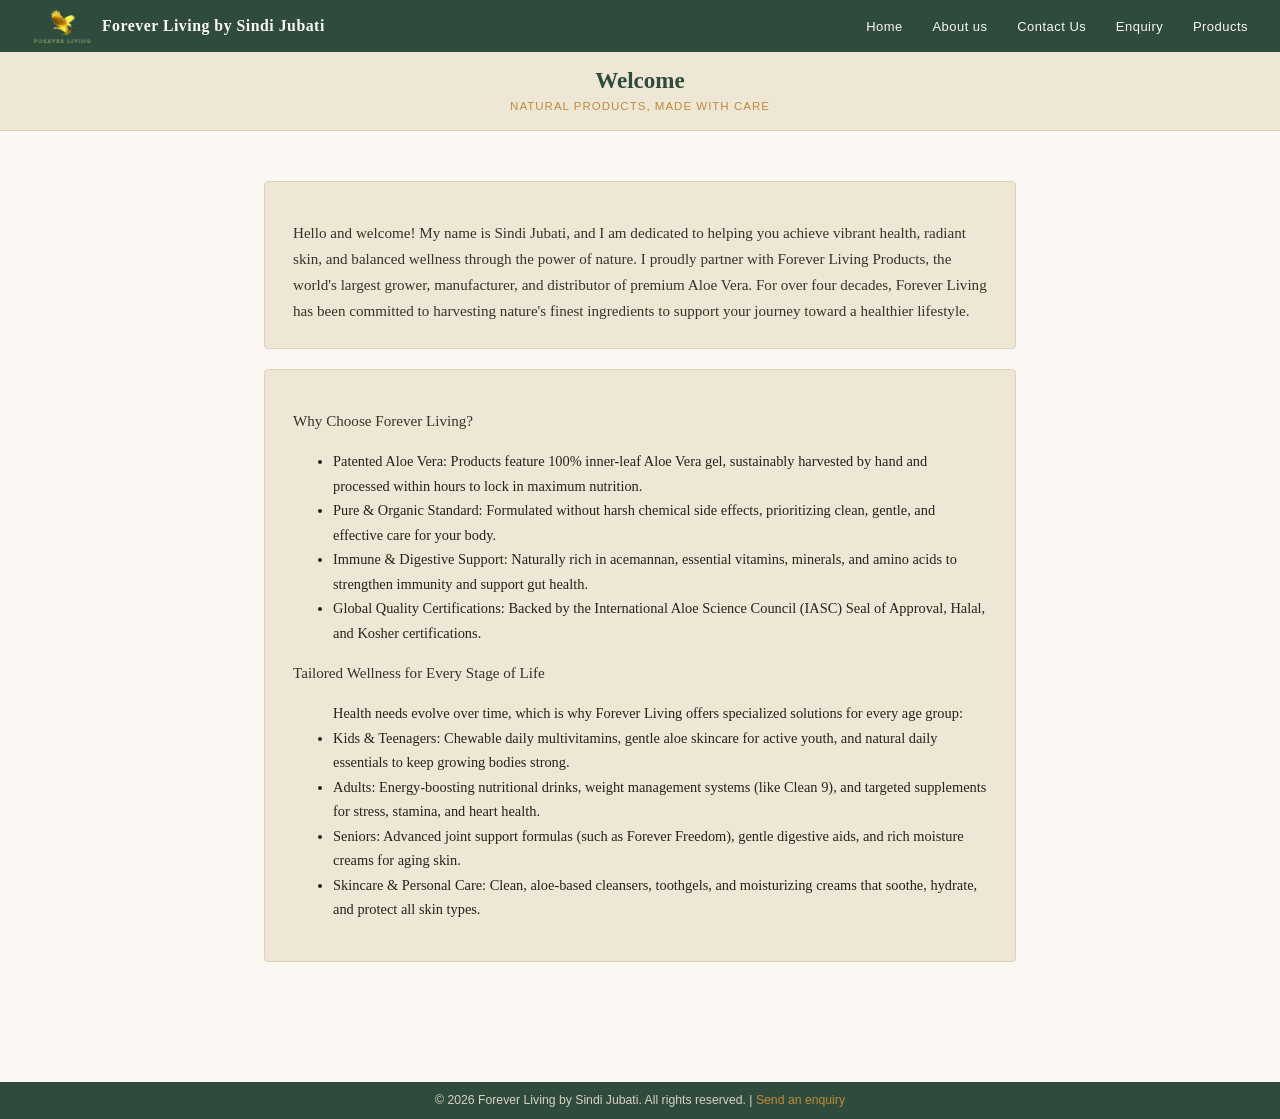
<file: index.html>
<!DOCTYPE html>
<html lang="en">
<head>
    <meta charset="UTF-8">
    <meta name="viewport" content="width=device-width, initial-scale=1.0">
    <title>Home — Forever Living by Sindi Jubati</title>
    <link rel="stylesheet" href="./Assets/css/style.css">
</head>

<body>

    <!-- Header: logo/business name on the left, navigation links on the right -->
    <header>
        <div class="logo">
            <img src="./Assets/images/forever-living-logo_8268.png" alt="Forever Living Logo">
            Forever Living by Sindi Jubati
        </div>

        <!-- Hidden checkbox drives the mobile menu toggle (no JS needed) -->
        <input type="checkbox" id="nav-toggle" class="nav-toggle">
        <label for="nav-toggle" class="nav-toggle-label" aria-label="Toggle navigation menu">
            <span></span>
        </label>

        <nav>
            <a href="./index.html">Home</a>
            <a href="./Pages/about.html">About us</a>
            <a href="./Pages/contact.html">Contact Us</a>
            <a href="./Pages/enquiry.html">Enquiry</a>
            <a href="./Pages/products.html">Products</a>
        </nav>
    </header>

    <!-- Hero: big banner with the page title and a short tagline -->
    <div class="hero">
        <h1>Welcome</h1>
        <p class="subtitle">Natural products, made with care</p>
    </div>

    <!-- Main page content -->
    <main>
        <section>

            <!-- First box: welcome message introducing Sindi and Forever Living -->
            <div class="intro-box">
                <p>
                    Hello and welcome! My name is Sindi Jubati, and I am dedicated to helping you achieve vibrant health,
                     radiant skin, and balanced wellness through the power of nature.

                    I proudly partner with Forever Living Products, the world's largest grower, manufacturer, and 
                    distributor of premium Aloe Vera. For over four decades, Forever Living has been committed to 
                    harvesting nature's finest ingredients to support your journey toward a healthier lifestyle. 
                </p>
            </div>

            <!-- Second box: reasons to choose Forever Living, plus who the products suit -->
            <div class="intro-box">
                <p>
                    Why Choose Forever Living?
                <!-- List of 4 selling points -->
               <ul>    
                    <li> Patented Aloe Vera: Products feature 100% inner-leaf Aloe Vera gel, sustainably harvested by 
                        hand and processed within hours to lock in maximum nutrition.</li>

                  <li>  Pure & Organic Standard: Formulated without harsh chemical side effects, prioritizing clean, 
                    gentle, and effective care for your body.</li> 

                  <li> Immune & Digestive Support: Naturally rich in acemannan, essential vitamins, minerals, and 
                    amino acids to strengthen immunity and support gut health.</li>  

                    <li> Global Quality Certifications: Backed by the International Aloe Science Council (IASC) Seal of Approval, 
                     Halal, and Kosher certifications.</li>
                </ul>     
                </p>
                <p>
                    Tailored Wellness for Every Stage of Life
                <!-- List of which products suit which age group -->
                <ul>   
                    Health needs evolve over time, which is why Forever Living offers specialized solutions for every age group:

                   <li>Kids & Teenagers: Chewable daily multivitamins, gentle aloe skincare for active youth, and 
                    natural daily essentials to keep growing bodies strong.
                    </li> 

                 <li> Adults: Energy-boosting nutritional drinks, weight management systems (like Clean 9), and 
                    targeted supplements for stress, stamina, and heart health.</li>  

                  <li>Seniors: Advanced joint support formulas (such as Forever Freedom), gentle digestive aids, and 
                    rich moisture creams for aging skin.</li>  

                  <li>Skincare & Personal Care: Clean, aloe-based cleansers, toothgels, and moisturizing creams that soothe, 
                    hydrate, and protect all skin types.</li> 
                
                
                </ul>     
                  </p>  
            </div>
        </section>
    </main>

    <!-- Footer: copyright line + a quick link to the enquiry page -->
    <footer>
        <p>&copy; 2026 Forever Living by Sindi Jubati. All rights reserved. | <a href="./Pages/enquiry.html">Send an enquiry</a></p>
    </footer>

     <script>
            const hamburger = document.querySelector('.hamburger');
            const navLinks = document.querySelector('.nav-links');

            hamburger.addEventListener('click', () => {
            navLinks.classList.toggle('active');
            hamburger.classList.toggle('active'); // animate hamburger
            });

            //DATE STAMP ADDED
                function displayDate() {
                const today = new Date();

                const dateStr = today.toDateString(); // e.g., 'Fri Oct 11 2024'

                document.getElementById("datestamp").innerHTML = `Today's Date: ${dateStr}`;
            }

                displayDate();
        </script> 
        
</body>
</html>
</file>
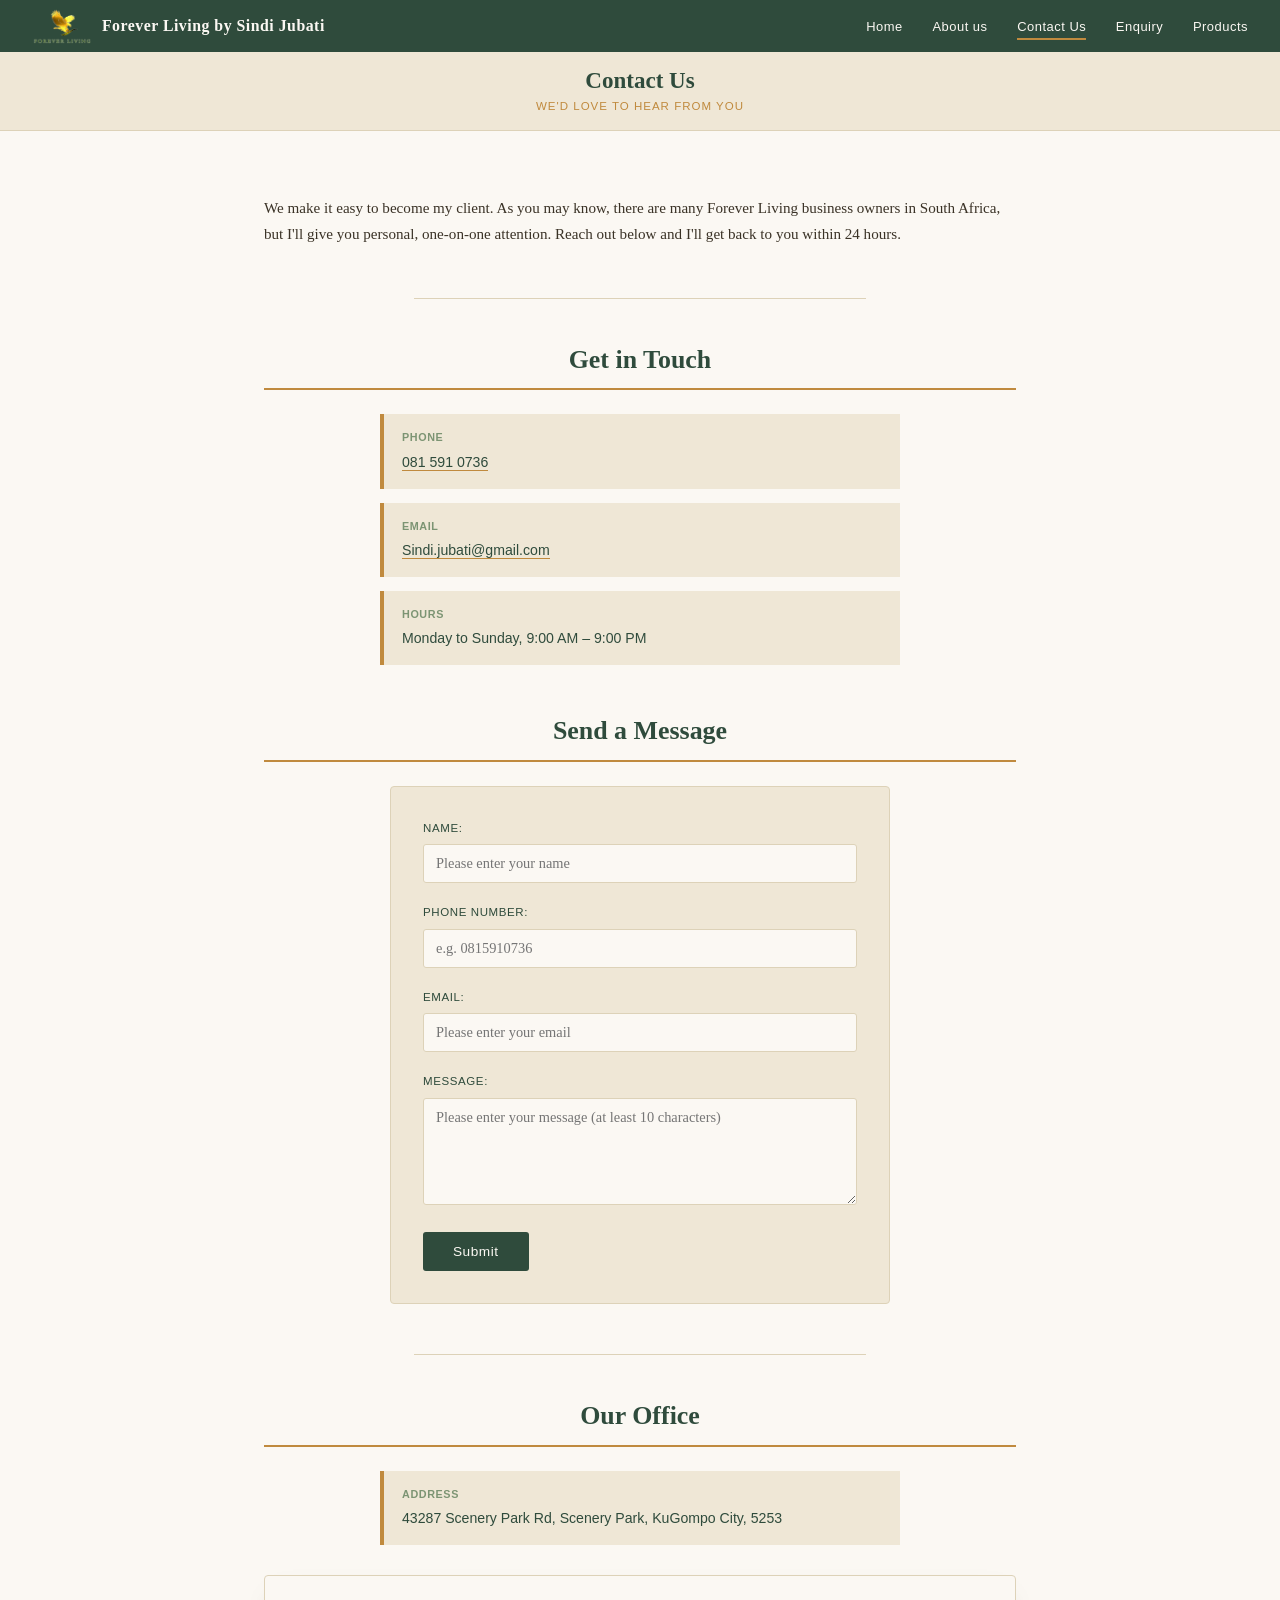
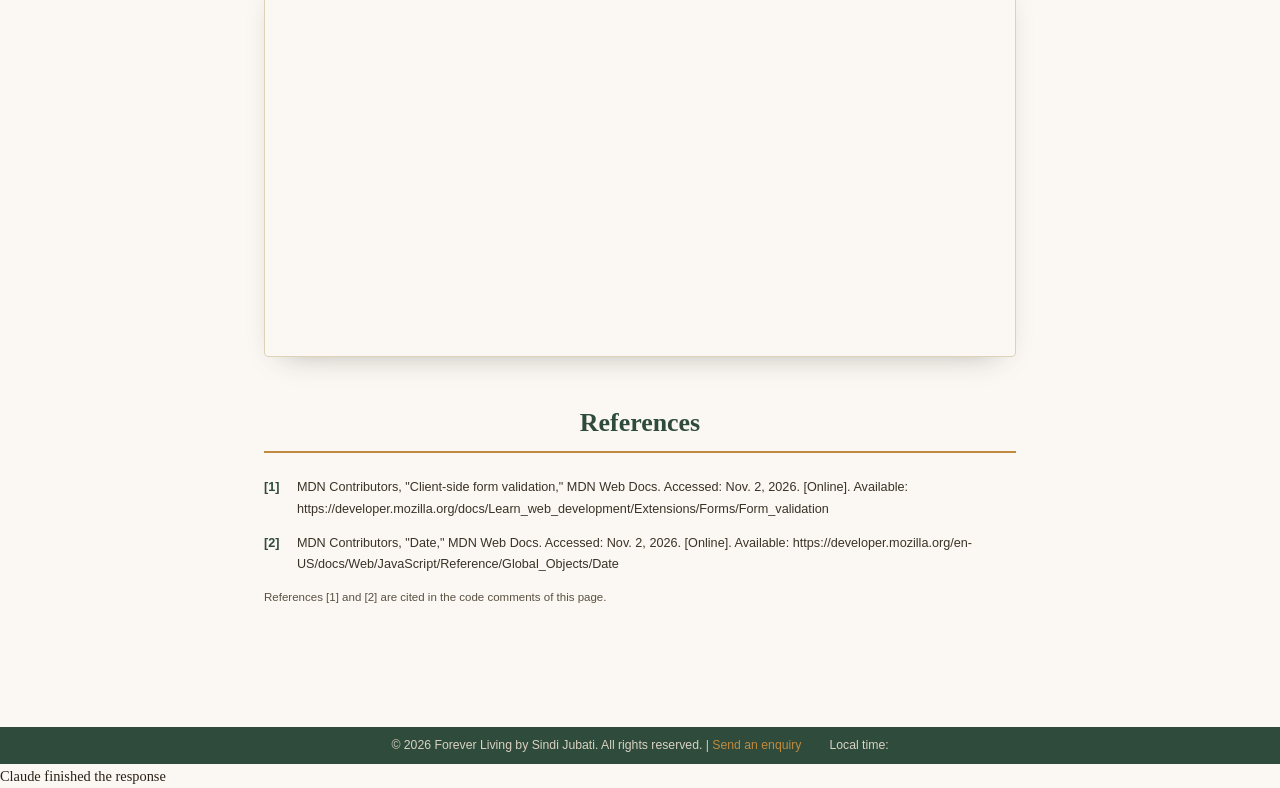
<file: Pages/contact.html>
<!DOCTYPE html>
<html lang="en">
<head>
    <meta charset="UTF-8">
    <meta name="viewport" content="width=device-width, initial-scale=1.0">
    <meta name="description" content="Contact Sindi Jubati, your personal Forever Living business owner. Call, email or send a message and get a reply within 24 hours.">
    <title>Contact Us — Forever Living by Sindi Jubati</title>
    <link rel="stylesheet" href="../Assets/css/style.css">
</head>
 
<body>
    <!-- Site header: logo + main navigation, shared across all pages -->
    <header>
        <div class="logo">
            <img src="../Assets/images/forever-living-logo_8268.png" alt="Forever Living logo">
            Forever Living by Sindi Jubati
        </div>
 
        <!-- Hidden checkbox drives the mobile menu toggle (no JS needed) -->
        <input type="checkbox" id="nav-toggle" class="nav-toggle">
        <label for="nav-toggle" class="nav-toggle-label" aria-label="Toggle navigation menu">
            <span></span>
        </label>
 
        <nav aria-label="Main navigation">
            <a href="../index.html">Home</a>
            <a href="./about.html">About us</a>
            <a href="./contact.html" aria-current="page">Contact Us</a>
            <a href="./enquiry.html">Enquiry</a>
            <a href="./products.html">Products</a>
        </nav>
    </header>
 
    <!-- Hero: page title banner, same pattern used on every page -->
    <div class="hero">
        <h1>Contact Us</h1>
        <p class="subtitle">We'd love to hear from you</p>
    </div>
 
    <!-- Main section: Contact page -->
    <main>
 
        <!-- Short intro pitching Sindi as a personal point of contact -->
        <section>
            <p>
                We make it easy to become my client. As you may know, there are many Forever Living
                business owners in South Africa, but I'll give you personal, one-on-one attention. Reach out
                below and I'll get back to you within 24 hours.
            </p>
        </section>
 
        <!-- Visual divider between the intro and the contact details -->
        <hr class="divider" />
 
        <!-- Contact details: phone, email and hours, styled as cards via .detail-list -->
        <section>
            <h2>Get in Touch</h2>
 
            <ul class="detail-list">
                <li>
                    <strong>Phone</strong>
                    <!-- tel: link lets mobile visitors tap to call -->
                    <a href="tel:+27815910736">081 591 0736</a>
                </li>
                <li>
                    <strong>Email</strong>
                    <!-- mailto: link opens the visitor's email app -->
                    <a href="mailto:Sindi.jubati@gmail.com">Sindi.jubati@gmail.com</a>
                </li>
                <li>
                    <strong>Hours</strong>
                    Monday to Sunday, 9:00 AM – 9:00 PM
                </li>
            </ul>
        </section>
 
        <!-- Contact form -->
        <section>
            <h2>Send a Message</h2>
 
            <!--
                The form validation approach follows the client-side validation guide in [1]:
                "required" attributes as a fallback, plus JavaScript checks with custom messages.
                novalidate switches off the browser's own pop-ups so our messages are shown instead.
                action="#" is a placeholder: replace it with a real form handler to receive messages.
            -->
            <form class="contact-form" id="contactForm" action="#" method="POST" novalidate>
 
                <label for="name">Name:</label>
                <input type="text" id="name" name="name" placeholder="Please enter your name"
                       autocomplete="name" required>
 
                <!-- The label's "for" must match the input's id exactly; ids cannot contain spaces -->
                <label for="phone">Phone number:</label>
                <input type="tel" id="phone" name="phone" placeholder="e.g. 0815910736"
                       autocomplete="tel" inputmode="numeric" maxlength="10" required>
 
                <label for="email">Email:</label>
                <input type="email" id="email" name="email" placeholder="Please enter your email"
                       autocomplete="email" required>
 
                <label for="message">Message:</label>
                <textarea id="message" name="message" rows="5"
                          placeholder="Please enter your message (at least 10 characters)" required></textarea>
 
                <!-- Validation message: role="alert" makes screen readers announce it -->
                <p id="errorMessage" class="form-error" role="alert" aria-live="assertive"></p>
 
                <!-- Success message shown after a valid submission -->
                <p id="successMessage" class="form-success" role="status" aria-live="polite"></p>
 
                <button type="submit">Submit</button>
 
            </form>
        </section>
 
        <!-- Visual divider between the form and the office section -->
        <hr class="divider" />
 
        <!-- Office location: physical address + embedded map -->
        <section>
            <h2>Our Office</h2>
 
            <ul class="detail-list">
                <li>
                    <strong>Address</strong>
                    43287 Scenery Park Rd, Scenery Park, KuGompo City, 5253
                </li>
            </ul>
 
            <!-- Embedded Google Maps iframe pinned to the office address above -->
            <div class="map-wrapper">
                <!-- The title attribute lets screen readers describe the map -->
                <iframe
                    title="Map showing the Forever Living office location"
                    src="https://www.google.com/maps/embed?pb=!1m18!1m12!1m3!1d398.7047022416342!2d27.822626181021853!3d-32.99045800752824!2m3!1f0!2f0!3f0!3m2!1i1024!2i768!4f13.1!3m3!1m2!1s0x1e66e0cda92597f1%3A0xc817c5b5f23f8e9f!2s43287%20Scenery%20Park%20Rd%2C%20Scenery%20Park%2C%20KuGompo%20City%2C%205253!5e1!3m2!1sen!2sza!4v1786372108712!5m2!1sen!2sza"
                    allowfullscreen=""
                    loading="lazy"
                    referrerpolicy="strict-origin-when-cross-origin">
                </iframe>
            </div>
        </section>
 
        <!-- References: IEEE style, numbered in the order they are first cited on this page -->
        <section class="references" aria-labelledby="refs-heading">
            <h2 id="refs-heading">References</h2>
            <ol class="reference-list">
                <li id="ref-1">MDN Contributors, "Client-side form validation," MDN Web Docs. Accessed: Nov. 2, 2026. [Online]. Available: https://developer.mozilla.org/docs/Learn_web_development/Extensions/Forms/Form_validation</li>
                <li id="ref-2">MDN Contributors, "Date," MDN Web Docs. Accessed: Nov. 2, 2026. [Online]. Available: https://developer.mozilla.org/en-US/docs/Web/JavaScript/Reference/Global_Objects/Date</li>
            </ol>
            <p class="references-note">References [1] and [2] are cited in the code comments of this page.</p>
        </section>
 
    </main>
 
    <!-- Site footer: copyright + quick link to the enquiry page + live clock -->
    <footer>
        <p>&copy; 2026 Forever Living by Sindi Jubati. All rights reserved. | <a href="./enquiry.html">Send an enquiry</a></p>
        <p>Local time: <span id="time"></span></p>
    </footer>
 
    <script>
        // ------------------------------------------------------------
        // Contact form validation (approach based on [1])
        // ------------------------------------------------------------
        const form = document.getElementById('contactForm');
        const errorMessage = document.getElementById('errorMessage');
        const successMessage = document.getElementById('successMessage');
 
        // Rules kept in one place so they are easy to change
        const MIN_MESSAGE_LENGTH = 10;                                // minimum characters in the message
        const EMAIL_PATTERN = /^[a-zA-Z0-9._%+-]+@[a-zA-Z0-9.-]+\.[a-zA-Z]{2,}$/;
        const PHONE_PATTERN = /^0\d{9}$/;                             // South African number: starts with 0, 10 digits
 
        // Returns an error message, or an empty string when everything is valid
        function getValidationError() {
            const name = document.getElementById('name').value.trim();
            const phone = document.getElementById('phone').value.trim();
            const email = document.getElementById('email').value.trim();
            const message = document.getElementById('message').value.trim();
 
            // 1. Required fields (the old code also checked a "surname" field that does not exist)
            if (name === '' || phone === '' || email === '' || message === '') {
                return 'All input fields are required.';
            }
 
            // 2. Email format
            if (!EMAIL_PATTERN.test(email)) {
                return 'Incorrect email format. Please enter an address like name@example.com.';
            }
 
            // 3. Phone number: 10 digits, starting with 0
            if (!PHONE_PATTERN.test(phone)) {
                return 'Phone number must be 10 digits long and start with 0.';
            }
 
            // 4. Message length (the old check used 100 but the message said 10)
            if (message.length < MIN_MESSAGE_LENGTH) {
                return 'Message must be at least ' + MIN_MESSAGE_LENGTH + ' characters long.';
            }
 
            return '';
        }
 
        // Runs when the visitor clicks Submit
        // ------------------------------------------------------------
// Sending the message to the business owner.
// fetch() posts the form data to FormSubmit [3], which emails it to the owner [4].
// If sending fails, the visitor's own email app opens with the message ready (mailto).
// ------------------------------------------------------------
const OWNER_EMAIL = 'Sindi1.jubati@gmail.com';
const FORM_ENDPOINT = 'https://formsubmit.co/ajax/' + OWNER_EMAIL;
const submitButton = form.querySelector('button[type="submit"]');

async function sendToOwner(subject, fields) {
    const response = await fetch(FORM_ENDPOINT, {
        method: 'POST',
        headers: { 'Content-Type': 'application/json', 'Accept': 'application/json' },
        body: JSON.stringify(Object.assign({ _subject: subject, _template: 'table' }, fields))
    });
    if (!response.ok) {
        throw new Error('The message could not be sent.');
    }
}

// Backup plan: opens the visitor's email app with everything filled in
function openEmailApp(subject, fields) {
    const lines = Object.keys(fields).map(function (key) {
        return key + ': ' + fields[key];
    });
    window.location.href = 'mailto:' + OWNER_EMAIL +
        '?subject=' + encodeURIComponent(subject) +
        '&body=' + encodeURIComponent(lines.join('\n'));
}

// Runs when the visitor clicks Submit
form.addEventListener('submit', async function (event) {
    event.preventDefault();
    errorMessage.textContent = '';
    successMessage.textContent = '';

    const error = getValidationError();
    if (error !== '') {
        errorMessage.textContent = error;
        return;
    }

    const subject = 'Website contact form';
    const fields = {
        name: document.getElementById('name').value.trim(),
        phone: document.getElementById('phone').value.trim(),
        email: document.getElementById('email').value.trim(),
        message: document.getElementById('message').value.trim()
    };

    submitButton.disabled = true;           // stops double clicks while sending
    submitButton.textContent = 'Sending...';

    try {
        await sendToOwner(subject, fields);
        successMessage.textContent = 'Your message was submitted successfully. I will reply within 24 hours.';
        form.reset();
    } catch (problem) {
        errorMessage.textContent = 'We could not send this automatically. Your email app will open with the message ready to send.';
        openEmailApp(subject, fields);
    } finally {
        submitButton.disabled = false;
        submitButton.textContent = 'Submit';
    }
});
 
        // ------------------------------------------------------------
        // Live clock (dynamic content), built on the Date object [2]
        // ------------------------------------------------------------
        // Note: the old file defined displayTime() twice and left a submit listener unfinished,
        // which broke the whole script. Each function now appears once.
        function displayTime() {
            const now = new Date();
 
            // padStart adds a leading zero to single digits (e.g. 5 -> "05")
            const hours = String(now.getHours()).padStart(2, '0');
            const minutes = String(now.getMinutes()).padStart(2, '0');
            const seconds = String(now.getSeconds()).padStart(2, '0');
 
            document.getElementById('time').textContent = hours + ':' + minutes + ':' + seconds;
        } 

        mailtoLink= mailtobuildMailto (" website contact form", 
                                                                contactForm.name.value, 
                                                                contactForm.email.value, 
                                                                contactForm.phone.value, 
                                                                contactForm.message.value); 
 
        displayTime();                  // show the time straight away
        setInterval(displayTime, 1000); // then update it every second 

        // ------------------------------------------------------------
// Team photos: click a circle to see a larger version.
// Uses the <dialog> element and its showModal() method [3].
// ------------------------------------------------------------
const photoDialog = document.getElementById('photoDialog');
const photoDialogImg = document.getElementById('photoDialogImg');
const photoDialogCaption = document.getElementById('photoDialogCaption');
const photoDialogClose = document.getElementById('photoDialogClose');
const teamButtons = document.querySelectorAll('.team-photo-btn');

teamButtons.forEach(function (button) {
    button.addEventListener('click', function () {
        const photo = button.querySelector('.team-photo');
        const caption = button.closest('.team-figure').querySelector('figcaption');

        photoDialogImg.src = photo.src;
        photoDialogImg.alt = photo.alt;
        photoDialogCaption.textContent = caption.textContent;   // name + role

        photoDialog.showModal();        // the Esc key closes it automatically
    });
});

photoDialogClose.addEventListener('click', function () {
    photoDialog.close();
});

// Clicking the dark area around the pop-up also closes it
photoDialog.addEventListener('click', function (event) {
    if (event.target === photoDialog) {
        photoDialog.close();
    }
});
    </script>
 
</body>
</html>
 
Claude finished the response
</file>
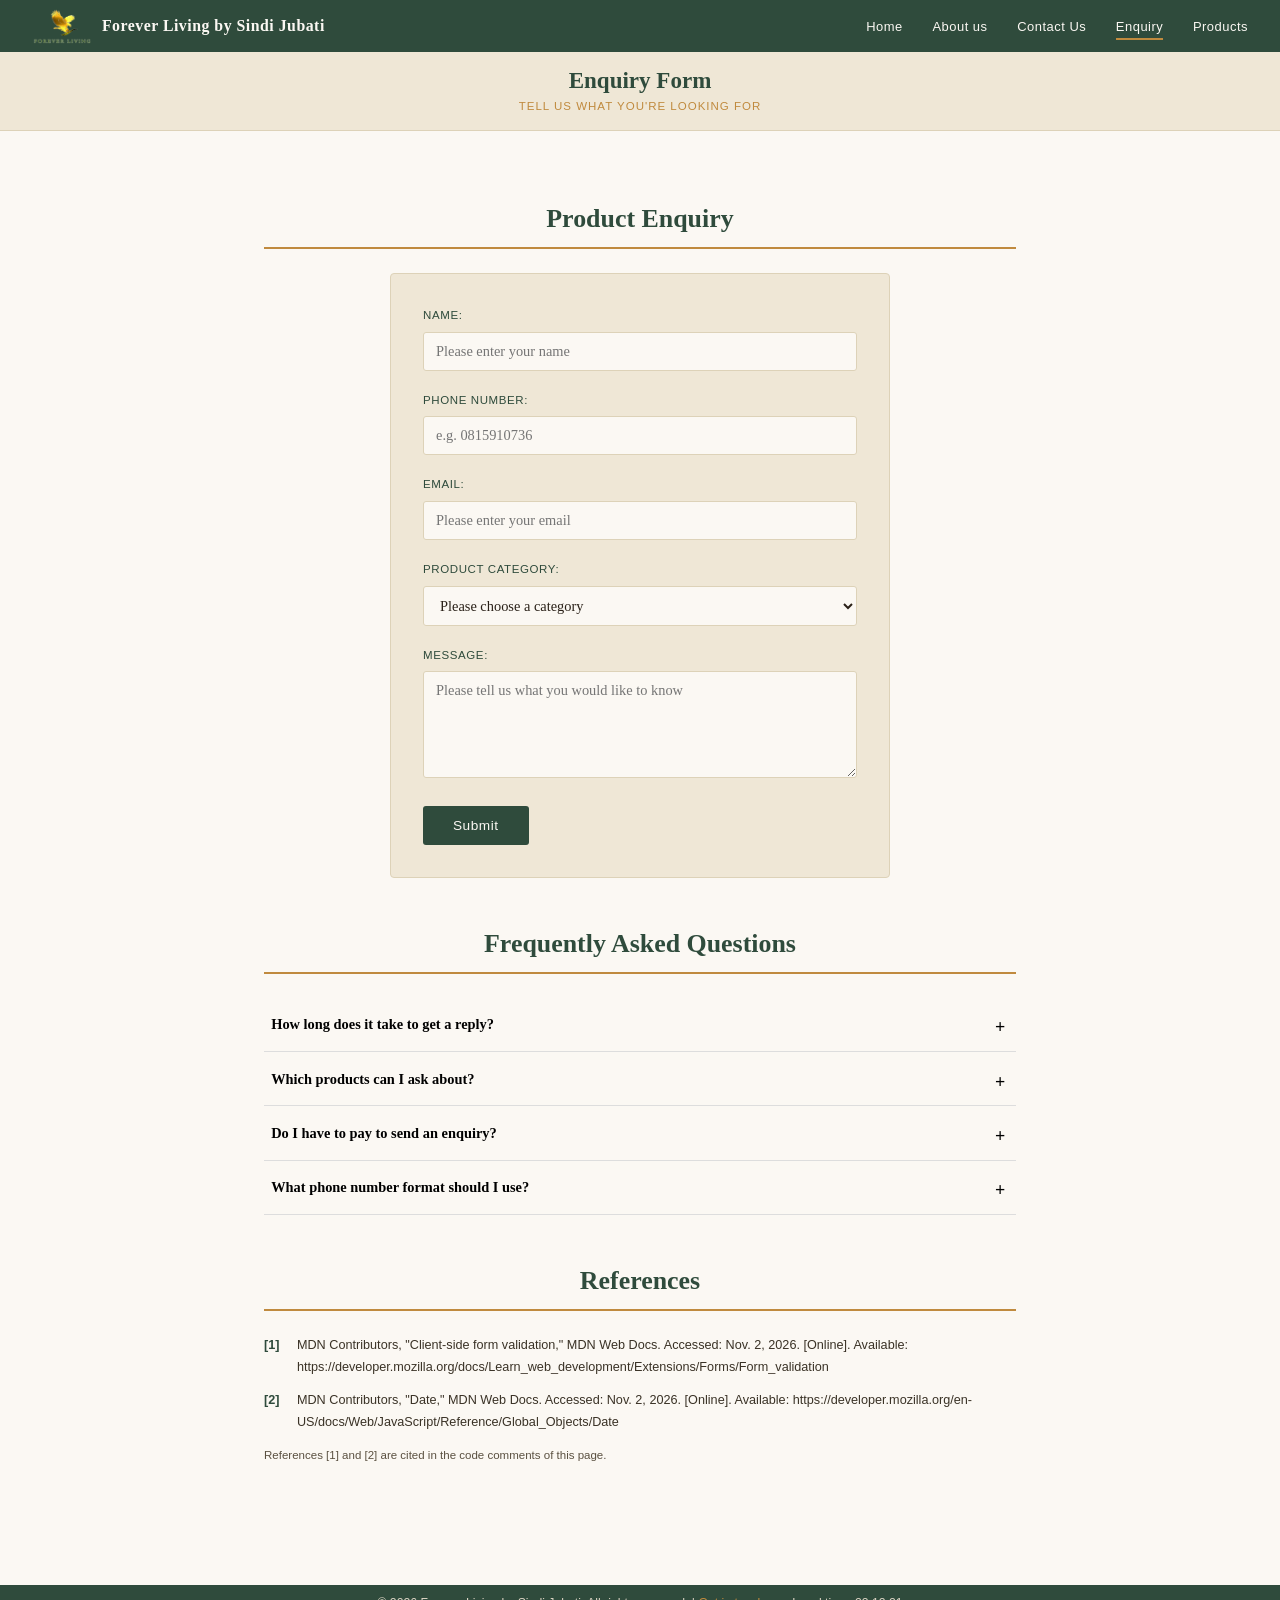
<file: Pages/enquiry.html>
<!DOCTYPE html>
<html lang="en">
<head>
    <meta charset="UTF-8">
    <meta name="viewport" content="width=device-width, initial-scale=1.0">
    <meta name="description" content="Send an enquiry about Forever Living products to Sindi Jubati.">
    <title>Enquiry — Forever Living by Sindi Jubati</title>
    <link rel="stylesheet" href="../Assets/css/style.css">
</head>

<body>
    <!-- Site header: logo + main navigation, shared across all pages -->
    <header>
        <div class="logo">
            <img src="../Assets/images/forever-living-logo_8268.png" alt="Forever Living logo">
            Forever Living by Sindi Jubati
        </div>

        <!-- Hidden checkbox drives the mobile menu toggle (no JS needed) -->
        <input type="checkbox" id="nav-toggle" class="nav-toggle">
        <label for="nav-toggle" class="nav-toggle-label" aria-label="Toggle navigation menu">
            <span></span>
        </label>

        <nav aria-label="Main navigation">
            <a href="../index.html">Home</a>
            <a href="./about.html">About us</a>
            <a href="./contact.html">Contact Us</a>
            <a href="./enquiry.html" aria-current="page">Enquiry</a>
            <a href="./products.html">Products</a>
        </nav>
    </header>

    <!-- Hero: page title banner, same pattern used on every page -->
    <div class="hero">
        <h1>Enquiry Form</h1>
        <p class="subtitle">Tell us what you're looking for</p>
    </div>

    <!-- Main section: enquiry form -->
    <main>
        <section>
            <h2>Product Enquiry</h2>

            <!--
                Enquiry form, styled via .enquiry-form in style.css.
                Validation approach follows the client-side validation guide in [1].
                novalidate switches off the browser's own pop-ups so our messages are shown instead.
                action="#" is a placeholder: it does not send anywhere yet. It needs a real endpoint
                (e.g. a form service or a backend script) to deliver submissions.
                The old file closed the form before the Submit button and had no id, so the
                script could not find it. Everything now sits inside this one form.
            -->
            <form class="enquiry-form" id="enquiryForm" action="#" method="POST" novalidate>

                <label for="name">Name:</label>
                <input type="text" id="name" name="name" placeholder="Please enter your name"
                       autocomplete="name" required>

                <!-- id fixed: ids cannot contain spaces, and the label's "for" must match it -->
                <label for="phone">Phone number:</label>
                <input type="tel" id="phone" name="phone" placeholder="e.g. 0815910736"
                       autocomplete="tel" inputmode="numeric" maxlength="10" required>

                <label for="email">Email:</label>
                <input type="email" id="email" name="email" placeholder="Please enter your email"
                       autocomplete="email" required>

                <!-- Product category: matches the three categories on the Products page -->
                <label for="category">Product category:</label>
                <select id="category" name="category" required>
                    <option value="">Please choose a category</option>
                    <option value="aloe-drinks">Aloe Drinks</option>
                    <option value="skincare">Skincare &amp; Anti-Aging</option>
                    <option value="personal-care">Personal Care</option>
                </select>

                <label for="message">Message:</label>
                <textarea id="message" name="message" rows="5"
                          placeholder="Please tell us what you would like to know" required></textarea>

                <!-- Validation message: role="alert" makes screen readers announce it -->
                <p id="errorMessage" class="form-error" role="alert" aria-live="assertive"></p>

                <!-- Success message shown after a valid submission (the old script looked for this id but it did not exist) -->
                <p id="successMessage" class="form-success" role="status" aria-live="polite"></p>

                <button type="submit">Submit</button>
            </form>
        </section>

<!-- FAQ: answers common questions before someone submits an enquiry -->
<section class="faq" aria-labelledby="faq-heading">
    <h2 id="faq-heading">Frequently Asked Questions</h2>

    <div class="faq-item">
        <button type="button" class="faq-question" id="faq-q1"
                aria-expanded="false" aria-controls="faq-a1">
            How long does it take to get a reply?
        </button>
        <div class="faq-answer" id="faq-a1" role="region" aria-labelledby="faq-q1" hidden>
            <p>I reply to every enquiry within 24 hours.</p>
        </div>
    </div>

    <div class="faq-item">
        <button type="button" class="faq-question" id="faq-q2"
                aria-expanded="false" aria-controls="faq-a2">
            Which products can I ask about?
        </button>
        <div class="faq-answer" id="faq-a2" role="region" aria-labelledby="faq-q2" hidden>
            <p>You can ask about Aloe Drinks, Skincare &amp; Anti-Aging and Personal Care. Choose a category in the form above.</p>
        </div>
    </div>

    <div class="faq-item">
        <button type="button" class="faq-question" id="faq-q3"
                aria-expanded="false" aria-controls="faq-a3">
            Do I have to pay to send an enquiry?
        </button>
        <div class="faq-answer" id="faq-a3" role="region" aria-labelledby="faq-q3" hidden>
            <p>No. Sending an enquiry is free and does not commit you to buying anything.</p>
        </div>
    </div>

    <div class="faq-item">
        <button type="button" class="faq-question" id="faq-q4"
                aria-expanded="false" aria-controls="faq-a4">
            What phone number format should I use?
        </button>
        <div class="faq-answer" id="faq-a4" role="region" aria-labelledby="faq-q4" hidden>
            <p>Use a 10-digit South African number that starts with 0, for example 0815910736.</p>
        </div>
    </div>
</section>

        <!-- References: IEEE style, numbered in the order they are first cited on this page -->
        <section class="references" aria-labelledby="refs-heading">
            <h2 id="refs-heading">References</h2>
            <ol class="reference-list">
                <li id="ref-1">MDN Contributors, "Client-side form validation," MDN Web Docs. Accessed: Nov. 2, 2026. [Online]. Available: https://developer.mozilla.org/docs/Learn_web_development/Extensions/Forms/Form_validation</li>
                <li id="ref-2">MDN Contributors, "Date," MDN Web Docs. Accessed: Nov. 2, 2026. [Online]. Available: https://developer.mozilla.org/en-US/docs/Web/JavaScript/Reference/Global_Objects/Date</li>
            </ol>
            <p class="references-note">References [1] and [2] are cited in the code comments of this page.</p>
        </section>
    </main>

    <!-- Site footer: copyright + quick link to contact page + live clock -->
    <footer>
        <p>&copy; 2026 Forever Living by Sindi Jubati. All rights reserved. | <a href="./contact.html">Get in touch</a></p>
        <p>Local time: <span id="time"></span></p>
    </footer>

    <script>
        // ------------------------------------------------------------
        // Enquiry form validation (approach based on [1])
        // ------------------------------------------------------------
        // Removed: the old hamburger code. It looked for .hamburger and .nav-links, which do not
        // exist on this page, so it caused an error before the form code could run.
        const form = document.getElementById('enquiryForm');
        const errorMessage = document.getElementById('errorMessage');
        const successMessage = document.getElementById('successMessage');

        const MIN_MESSAGE_LENGTH = 10;
        const EMAIL_PATTERN = /^[a-zA-Z0-9._%+-]+@[a-zA-Z0-9.-]+\.[a-zA-Z]{2,}$/;
        const PHONE_PATTERN = /^0\d{9}$/;   // South African number: starts with 0, 10 digits

        // Returns an error message, or an empty string when everything is valid
        function getValidationError() {
            const name = document.getElementById('name').value.trim();
            const phone = document.getElementById('phone').value.trim();
            const email = document.getElementById('email').value.trim();
            const category = document.getElementById('category').value;
            const message = document.getElementById('message').value.trim();

            if (category === '') {
                return 'Please select a product category.';
            }
            if (name === '' || phone === '' || email === '' || message === '') {
                return 'Please fill in all required fields.';
            }
            if (!EMAIL_PATTERN.test(email)) {
                return 'Incorrect email format. Please enter an address like name@example.com.';
            }
            if (!PHONE_PATTERN.test(phone)) {
                return 'Phone number must be 10 digits long and start with 0.';
            }
            if (message.length < MIN_MESSAGE_LENGTH) {
                return 'Message must be at least ' + MIN_MESSAGE_LENGTH + ' characters long.';
            }
            return '';
        }

        // ------------------------------------------------------------
// Sending the message to the business owner.
// fetch() posts the form data to FormSubmit [3], which emails it to the owner [4].
// If sending fails, the visitor's own email app opens with the message ready (mailto).
// ------------------------------------------------------------
const OWNER_EMAIL = 'Sindi1.jubati@gmail.com';
const FORM_ENDPOINT = 'https://formsubmit.co/ajax/' + OWNER_EMAIL;
const submitButton = form.querySelector('button[type="submit"]');

async function sendToOwner(subject, fields) {
    const response = await fetch(FORM_ENDPOINT, {
        method: 'POST',
        headers: { 'Content-Type': 'application/json', 'Accept': 'application/json' },
        body: JSON.stringify(Object.assign({ _subject: subject, _template: 'table' }, fields))
    });
    if (!response.ok) {
        throw new Error('The message could not be sent.');
    }
}

// Backup plan: opens the visitor's email app with everything filled in
function openEmailApp(subject, fields) {
    const lines = Object.keys(fields).map(function (key) {
        return key + ': ' + fields[key];
    });
    window.location.href = 'mailto:' + OWNER_EMAIL +
        '?subject=' + encodeURIComponent(subject) +
        '&body=' + encodeURIComponent(lines.join('\n'));
}

// Runs when the visitor clicks Submit
form.addEventListener('submit', async function (event) {
    event.preventDefault();
    errorMessage.textContent = '';
    successMessage.textContent = '';

    const error = getValidationError();
    if (error !== '') {
        errorMessage.textContent = error;
        return;
    }

    const subject = 'Website contact form';
    const fields = {
        name: document.getElementById('name').value.trim(),
        phone: document.getElementById('phone').value.trim(),
        email: document.getElementById('email').value.trim(),
        message: document.getElementById('message').value.trim()
    };

    submitButton.disabled = true;           // stops double clicks while sending
    submitButton.textContent = 'Sending...';

    try {
        await sendToOwner(subject, fields);
        successMessage.textContent = 'Your message was submitted successfully. I will reply within 24 hours.';
        form.reset();
    } catch (problem) {
        errorMessage.textContent = 'We could not send this automatically. Your email app will open with the message ready to send.';
        openEmailApp(subject, fields);
    } finally {
        submitButton.disabled = false;
        submitButton.textContent = 'Submit';
    }
});

        // ------------------------------------------------------------
        // Live clock (dynamic content), built on the Date object [2]
        // ------------------------------------------------------------
        function displayTime() {
            const now = new Date();

            // padStart adds a leading zero to single digits (e.g. 5 -> "05")
            const hours = String(now.getHours()).padStart(2, '0');
            const minutes = String(now.getMinutes()).padStart(2, '0');
            const seconds = String(now.getSeconds()).padStart(2, '0');

            document.getElementById('time').textContent = hours + ':' + minutes + ':' + seconds;
        } // ------------------------------------------------------------
// FAQ accordion: show or hide an answer when its question is clicked
// Uses the aria-expanded attribute so screen readers know the state [3]
// ------------------------------------------------------------
const faqQuestions = document.querySelectorAll('.faq-question');

faqQuestions.forEach(function (question) {
    question.addEventListener('click', function () {
        const answer = document.getElementById(question.getAttribute('aria-controls'));
        const isOpen = question.getAttribute('aria-expanded') === 'true';

        // Close every other answer first, so only one is open at a time
        faqQuestions.forEach(function (other) {
            other.setAttribute('aria-expanded', 'false');
            document.getElementById(other.getAttribute('aria-controls')).hidden = true;
        });

        // Open the clicked answer, unless it was already open (then it stays closed)
        if (!isOpen) {
            question.setAttribute('aria-expanded', 'true');
            answer.hidden = false;
        }
    });
});



        displayTime();                  // show the time straight away
        setInterval(displayTime, 1000); // then update it every second
    </script>
</body>
</html>
</file>
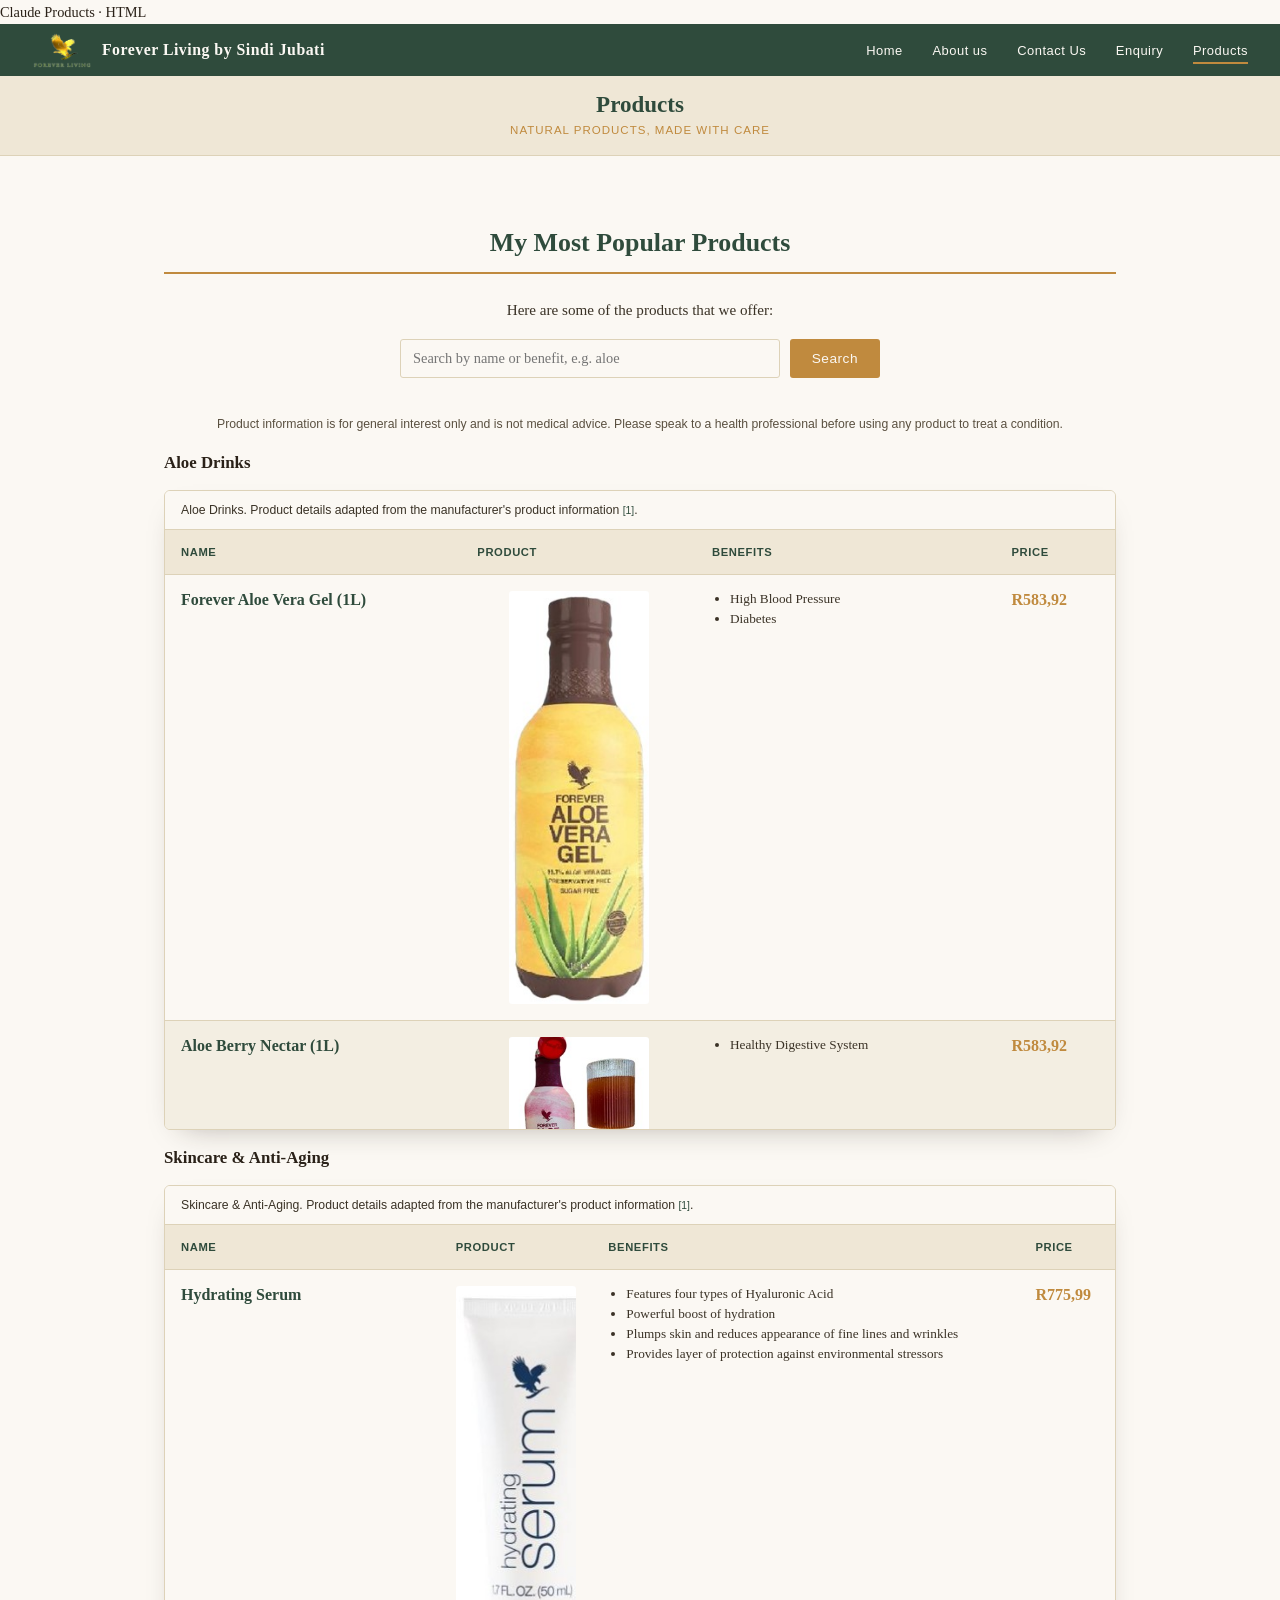
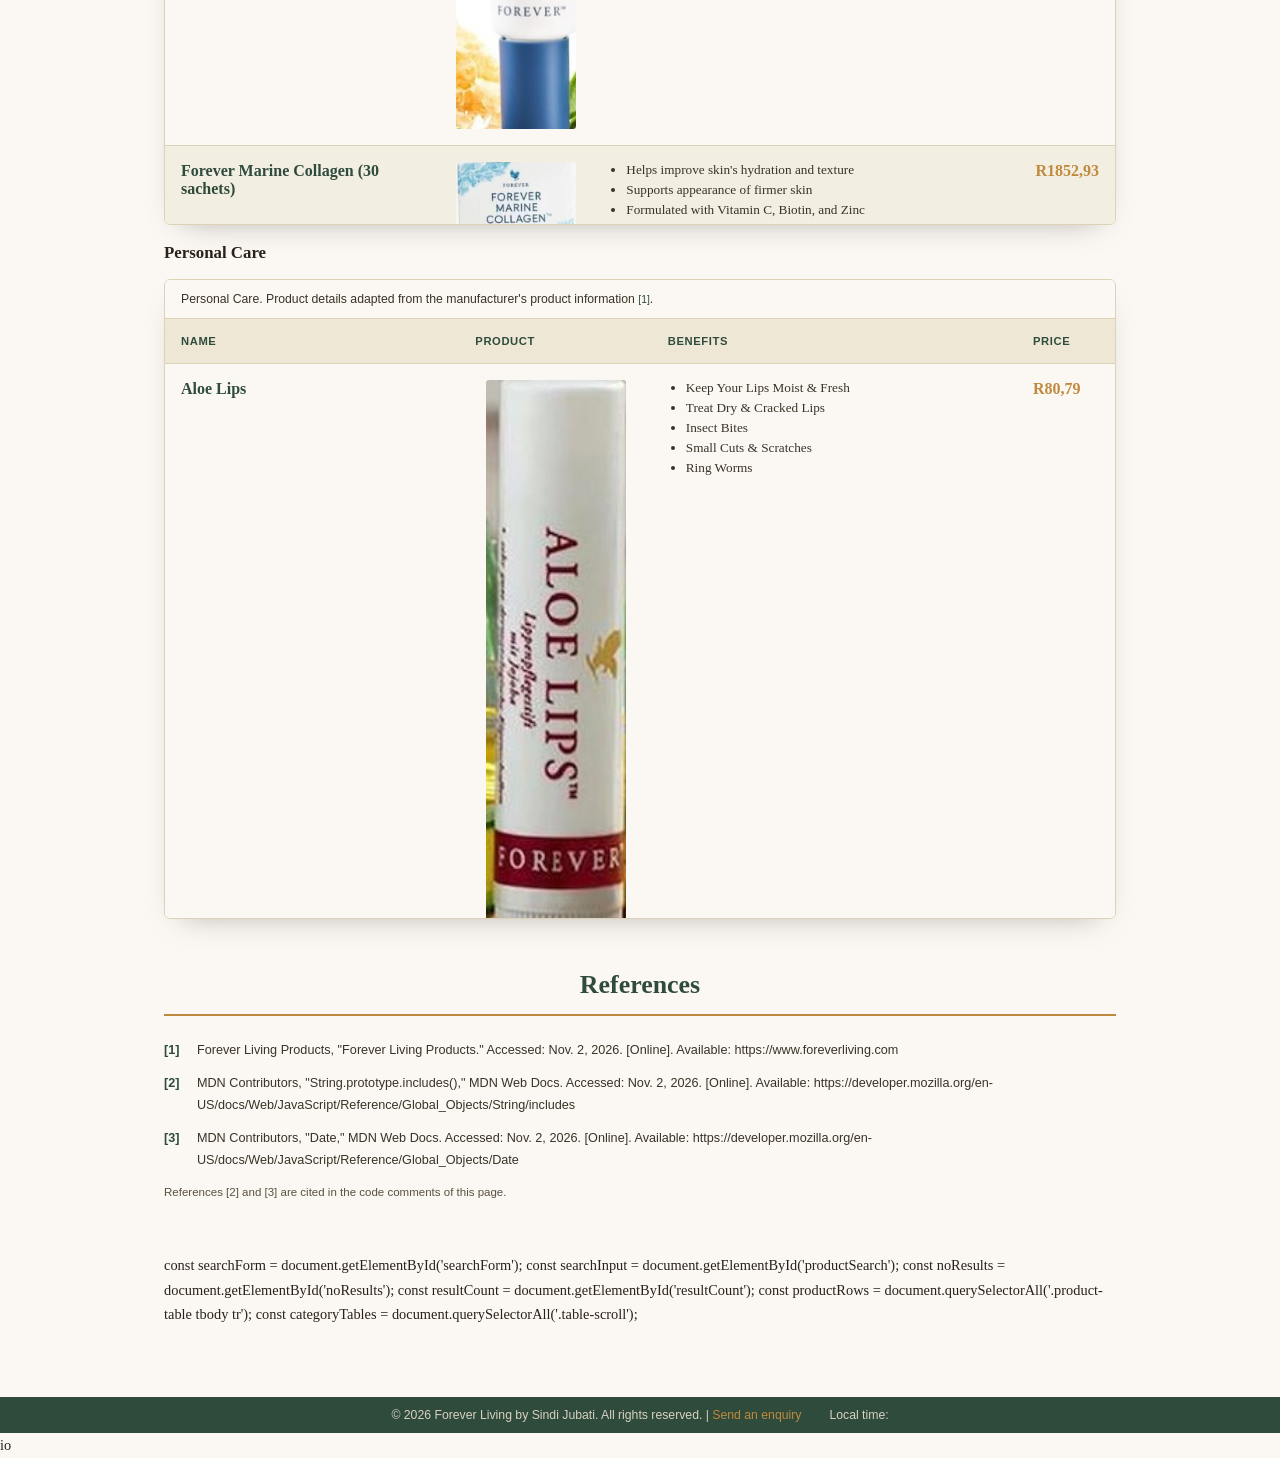
<file: Pages/products.html>
Claude





































































Products · HTML
<!DOCTYPE html>
<html lang="en">
<head>
    <meta charset="UTF-8">
    <meta name="viewport" content="width=device-width, initial-scale=1.0">
    <meta name="description" content="Browse Forever Living aloe drinks, skincare and personal care products with prices and benefits.">
    <title>Products — Forever Living by Sindi Jubati</title>
    <link rel="stylesheet" href="../Assets/css/style.css">
</head>
 
<body>
    <!-- Site header: logo + main navigation, shared across all pages -->
    <header>
        <div class="logo">
            <img src="../Assets/images/forever-living-logo_8268.png" alt="Forever Living logo">
            Forever Living by Sindi Jubati
        </div>
 
        <!-- Hidden checkbox drives the mobile menu toggle (no JS needed) -->
        <input type="checkbox" id="nav-toggle" class="nav-toggle">
        <label for="nav-toggle" class="nav-toggle-label" aria-label="Toggle navigation menu">
            <span></span>
        </label>
 
        <nav aria-label="Main navigation">
            <a href="../index.html">Home</a>
            <a href="./about.html">About us</a>
            <a href="./contact.html">Contact Us</a>
            <a href="./enquiry.html">Enquiry</a>
            <a href="./products.html" aria-current="page">Products</a>
        </nav>
    </header>
 
    <!-- Hero: page title banner, same pattern used on every page -->
    <div class="hero">
        <h1>Products</h1>
        <p class="subtitle">Natural products, made with care</p>
    </div>
 
    <!-- Main section: uses the wider "wide" main variant so the product
         tables have more horizontal room than the other pages -->
    <main class="wide">
 
        <section>
            <h2>My Most Popular Products</h2>
            <p style="text-align:center;">Here are some of the products that we offer:</p>
 
            <!-- Product search: filters the table rows as the visitor types (see script below, [2]) -->
            <form class="search-form" id="searchForm" role="search">
                <label for="productSearch">Search products</label>
                <input type="search" id="productSearch" name="q" placeholder="Search by name or benefit, e.g. aloe" autocomplete="off">
                <button type="submit">Search</button>
            </form>
            <p id="noResults" class="note" role="status" hidden>No products match your search.</p>
 
            <p class="note">
                Product information is for general interest only and is not medical advice.
                Please speak to a health professional before using any product to treat a condition.
            </p>
 
            <!-- ============================================= -->
            <!-- CATEGORY 1: Aloe Drinks                        -->
            <!-- ============================================= -->
            <h3>Aloe Drinks</h3>
            <div class="table-scroll">
                <table class="product-table">
                    <caption>Aloe Drinks. Product details adapted from the manufacturer's product information <a class="cite" href="#ref-1">[1]</a>.</caption>
                    <thead>
                        <tr>
                            <th scope="col">Name</th>
                            <th scope="col">Product</th>
                            <th scope="col">Benefits</th>
                            <th scope="col">Price</th>
                        </tr>
                    </thead>
                    <tbody>
 
                    <tr>
                        <td><span class="product-name"><b>Forever Aloe Vera Gel (1L)</b></span></td>
                        <td>
                            <img loading="lazy" src="../Assets/images/Aloevera gel.jpg" alt="Aloe Vera Gel">
                        </td>
                        <td>
                            <ul>
                                <li>High Blood Pressure</li>
                                <li>Diabetes</li>
                            </ul>
                        </td>
                        <td><span class="product-price"><b>R583,92</b></span></td>
                    </tr>
 
                    <tr>
                        <td><span class="product-name"><b>Aloe Berry Nectar (1L)</b></span></td>
                        <td>
                            <img loading="lazy" src="../Assets/images/berry nector.jpg" alt="Aloe Berry Nectar">
                        </td>
                        <td>
                            <ul>
                                <li>Healthy Digestive System</li>
                            </ul>
                        </td>
                        <td><span class="product-price"><b>R583,92</b></span></td>
                    </tr>
 
                    <tr>
                        <td><span class="product-name"><b>Forever Aloe Peaches (1L)</b></span></td>
                        <td>
                            <!-- TODO: confirm this file name matches the image saved in Assets/images -->
                            <img loading="lazy" src="../Assets/images/Forever Aloe Peaches.jpg" alt="Forever Aloe Peaches">
                        </td>
                        <td>
                            <ul>
                                <!-- TODO: add the benefits from the product label / source [1] -->
                                <li>Peach-flavoured aloe vera drink</li>
                            </ul>
                        </td>
                        <td><span class="product-price"><b>R366,28</b></span></td>
                    </tr>
 
                </tbody>
                </table>
            </div>
 
            <!-- ============================================= -->
            <!-- CATEGORY 2: Skincare & Anti-Aging              -->
            <!-- ============================================= -->
            <h3>Skincare &amp; Anti-Aging</h3>
            <div class="table-scroll">
                <table class="product-table">
                    <caption>Skincare &amp; Anti-Aging. Product details adapted from the manufacturer's product information <a class="cite" href="#ref-1">[1]</a>.</caption>
                    <thead>
                        <tr>
                            <th scope="col">Name</th>
                            <th scope="col">Product</th>
                            <th scope="col">Benefits</th>
                            <th scope="col">Price</th>
                        </tr>
                    </thead>
                    <tbody>
 
                    <tr>
                        <td><span class="product-name"><b>Hydrating Serum</b></span></td>
                        <td>
                            <img loading="lazy" src="../Assets/images/Hydrating Serum.jpg" alt="Hydrating Serum">
                        </td>
                        <td>
                            <ul>
                                <li>Features four types of Hyaluronic Acid</li>
                                <li>Powerful boost of hydration</li>
                                <li>Plumps skin and reduces appearance of fine lines and wrinkles</li>
                                <li>Provides layer of protection against environmental stressors</li>
                            </ul>
                        </td>
                        <td><span class="product-price"><b>R775,99</b></span></td>
                    </tr>
 
                    <tr>
                        <td><span class="product-name"><b>Forever Marine Collagen (30 sachets)</b></span></td>
                        <td>
                            <img loading="lazy" src="../Assets/images/Forever Marine Collagen (box of 30 Sachets).jpg" alt="Forever Marine Collagen">
                        </td>
                        <td>
                            <ul>
                                <li>Helps improve skin's hydration and texture</li>
                                <li>Supports appearance of firmer skin</li>
                                <li>Formulated with Vitamin C, Biotin, and Zinc</li>
                                <li>Liquid dietary supplement (15ml per sachet)</li>
                            </ul>
                        </td>
                        <td><span class="product-price"><b>R1852,93</b></span></td>
                    </tr>
 
                    <tr>
                        <td><span class="product-name"><b>Infinite Skin Care Kit</b></span></td>
                        <td>
                            <img loading="lazy" src="../Assets/images/Infinite Skin Care (ANTIAGING solution).jpg" alt="Infinite Skin Care Kit">
                        </td>
                        <td>
                            <ul>
                                <li>Anti-aging routine solution</li>
                                <li>Includes Hydrating Cleanser, Firming Serum, Firming Complex, Restoring Crème</li>
                                <li>Takes aim at aging from inside out</li>
                            </ul>
                        </td>
                        <td><span class="product-price"><b>R3578,43</b></span></td>
                    </tr>
 
                    <tr>
                        <td><span class="product-name"><b>Infinite By Forever Hydrating Cleanser</b></span></td>
                        <td>
                            <img loading="lazy" src="../Assets/images/Inifinite By Forever hydrating cleaner.jpg" alt="Infinite By Forever Hydrating Cleanser">
                        </td>
                        <td>
                            <ul>
                                <li>Soothing cleanser for softer, more hydrated skin</li>
                                <li>Cleanses dirt, oil and makeup without drying</li>
                                <li>Helps combat signs of aging</li>
                                <li>Gentle, sulfate-free, vegan &amp; vegetarian friendly</li>
                            </ul>
                        </td>
                        <td><span class="product-price"><b>R594,02</b></span></td>
                    </tr>
 
                    <tr>
                        <td><span class="product-name"><b>Infinite By Forever Firming Serum</b></span></td>
                        <td>
                            <img loading="lazy" src="../Assets/images/Infinite By Forever firming serum.jpg" alt="Infinite By Forever Firming Serum">
                        </td>
                        <td>
                            <ul>
                                <li>Firm &amp; Radiant Skin</li>
                                <li>Reduces appearance of fine lines and wrinkles</li>
                                <li>Improves feel of skin elasticity and firmness</li>
                                <li>Reduces appearance of uneven skin tones</li>
                            </ul>
                        </td>
                        <td><span class="product-price"><b>R990,04</b></span></td>
                    </tr>
 
                    <tr>
                        <td><span class="product-name"><b>Infinite By Forever Firming Complex</b></span></td>
                        <td>
                            <!-- TODO: this is the same image as the Firming Serum above; replace with a photo of the Firming Complex -->
                            <img loading="lazy" src="../Assets/images/Infinite By Forever firming serum.jpg" alt="Infinite By Forever Firming Complex">
                        </td>
                        <td>
                            <ul>
                                <li>Beauty nutritional supports aging from inside out</li>
                                <li>Reduces facial wrinkles and increases bounce, flexibility, and hydration</li>
                                <li>Aids multiple body systems &amp; supports overall energy</li>
                            </ul>
                        </td>
                        <td><span class="product-price"><b>R990,04</b></span></td>
                    </tr>
 
                    <tr>
                        <td><span class="product-name"><b>Infinite By Forever Restoring Crème</b></span></td>
                        <td>
                            <img loading="lazy" src="../Assets/images/Inifinite by Forever restoring creme.jpg" alt="Infinite By Forever Restoring Crème">
                        </td>
                        <td>
                            <ul>
                                <li>Anti-aging formula for younger, smoother skin</li>
                                <li>Soothes and moisturizes</li>
                                <li>Over 15 skin conditioning ingredients</li>
                                <li>Gluten free &amp; vegetarian friendly</li>
                            </ul>
                        </td>
                        <td><span class="product-price"><b>R1108,71</b></span></td>
                    </tr>
 
                    <tr>
                        <td><span class="product-name"><b>Logic by Forever Skin Care System</b></span></td>
                        <td>
                            <img loading="lazy" src="../Assets/images/Logic by Forever Skin Care System (NEW).jpg" alt="Logic by Forever Skin Care System">
                        </td>
                        <td>
                            <ul>
                                <li>Daily three-step routine (Cleanse, Balance, Hydrate)</li>
                                <li>Includes Aloe Gel Cleanser, Balancing Aloe Essence, Soothing Gel Moisturizer</li>
                                <li>High percentage of naturally derived inner leaf aloe vera</li>
                                <li>Formulated for all skin types, including sensitive and combination skin</li>
                            </ul>
                        </td>
                        <td><span class="product-price"><b>R1583,77</b></span></td>
                    </tr>
 
                    <tr>
                        <td><span class="product-name"><b>Logic by Forever Aloe Gel Cleanser</b></span></td>
                        <td>
                            <img loading="lazy" src="../Assets/images/Logic by forever aloe gel cleasner.jpg" alt="Logic by Forever Aloe Gel Cleanser">
                        </td>
                        <td>
                            <ul>
                                <li>Contains 96%+ naturally derived ingredients</li>
                                <li>Soothing lather that effectively cleanses dirt, oil, and makeup</li>
                                <li>Moisturizing botanicals help promote hydration</li>
                                <li>Vegan, clean formula with no added fragrance</li>
                            </ul>
                        </td>
                        <td><span class="product-price"><b>R575,78</b></span></td>
                    </tr>
 
                    <tr>
                        <td><span class="product-name"><b>Logic by Forever Balancing Aloe Essence</b></span></td>
                        <td>
                            <img loading="lazy" src="../Assets/images/Logic by Forever Balancing Aloe Essence.jpg" alt="Logic by Forever Balancing Aloe Essence">
                        </td>
                        <td>
                            <ul>
                                <li>Contains 98%+ naturally derived ingredients (Aloe, Cucumber, Green Tea)</li>
                                <li>Helps balance and hydrate skin</li>
                                <li>Promotes smoother-looking skin texture</li>
                                <li>Vegan, clean formula with no added fragrance</li>
                            </ul>
                        </td>
                        <td><span class="product-price"><b>R552,76</b></span></td>
                    </tr>
 
                    <tr>
                        <td><span class="product-name"><b>Logic by Forever Soothing Gel Moisturizer</b></span></td>
                        <td>
                            <img loading="lazy" src="../Assets/images/Logic by Forever Soothing Gel Moisturizer.jpg" alt="Logic by Forever Soothing Gel Moisturizer">
                        </td>
                        <td>
                            <ul>
                                <li>Contains 94%+ naturally derived ingredients (Aloe, Niacinamide, Baobab, Pomegranate)</li>
                                <li>Provides lightweight, long-lasting moisture without greasiness</li>
                                <li>Nourishes skin for a soft, balanced complexion</li>
                                <li>Vegan, clean formula with no added fragrance</li>
                            </ul>
                        </td>
                        <td><span class="product-price"><b>R610,53</b></span></td>
                    </tr>
 
                </tbody>
                </table>
            </div>
 
            <!-- ============================================= -->
            <!-- CATEGORY 3: Personal Care                      -->
            <!-- ============================================= -->
            <h3>Personal Care</h3>
            <div class="table-scroll">
                <table class="product-table">
                    <caption>Personal Care. Product details adapted from the manufacturer's product information <a class="cite" href="#ref-1">[1]</a>.</caption>
                    <thead>
                        <tr>
                            <th scope="col">Name</th>
                            <th scope="col">Product</th>
                            <th scope="col">Benefits</th>
                            <th scope="col">Price</th>
                        </tr>
                    </thead>
                    <tbody>
 
                    <tr>
                        <td><span class="product-name"><b>Aloe Lips</b></span></td>
                        <td>
                            <img loading="lazy" src="../Assets/images/Aloe Lips.jpg" alt="Aloe Lips">
                        </td>
                        <td>
                            <ul>
                                <li>Keep Your Lips Moist &amp; Fresh</li>
                                <li>Treat Dry &amp; Cracked Lips</li>
                                <li>Insect Bites</li>
                                <li>Small Cuts &amp; Scratches</li>
                                <li>Ring Worms</li>
                            </ul>
                        </td>
                        <td><span class="product-price"><b>R80,79</b></span></td>
                    </tr>
 
                    <tr>
                        <td><span class="product-name"><b>Forever Bright Toothgel</b></span></td>
                        <td>
                            <img loading="lazy" src="../Assets/images/Forever Bright Toothgel.jpg" alt="Forever Bright Toothgel">
                        </td>
                        <td>
                            <ul>
                                <li>Fluoride-Free Natural Mint Flavor</li>
                                <li>Halitosis &amp; Freshness Last Longer</li>
                                <li>Bleeding &amp; Swollen Gums</li>
                                <li>Mouth Ulcers &amp; Tooth Aches</li>
                                <li>Plaque</li>
                                <li>Burns, Sore Throat &amp; Tonsils</li>
                                <li>Cuts &amp; Scratches</li>
                            </ul>
                        </td>
                        <td><span class="product-price"><b>R178,24</b></span></td>
                    </tr>
 
                    <tr>
                        <td><span class="product-name"><b>Aloe Ever-Shield Deodorant Stick</b></span></td>
                        <td>
                            <img loading="lazy" src="../Assets/images/Aloe Ever-Shield.jpg" alt="Aloe Ever-Shield Deodorant Stick">
                        </td>
                        <td>
                            <ul>
                                <li>Contains No Aluminium Salt</li>
                                <li>Keep Underarm Dry, Fresh &amp; Protect Against Smell</li>
                                <li>Soften &amp; Close Cracked Heels / Dry Feet Soles</li>
                                <li>Does Not Stain Clothes</li>
                                <li>Can Be Used Directly After Shaving Or Waxing</li>
                            </ul>
                        </td>
                        <td><span class="product-price"><b>R166,83</b></span></td>
                    </tr>
 
                </tbody>
                </table>
            </div>
 
        </section>
 
        <!-- References: IEEE style, numbered in the order they are first cited on this page -->
        <section class="references" aria-labelledby="refs-heading">
            <h2 id="refs-heading">References</h2>
            <ol class="reference-list">
                <li id="ref-1">Forever Living Products, "Forever Living Products." Accessed: Nov. 2, 2026. [Online]. Available: https://www.foreverliving.com</li>
                <li id="ref-2">MDN Contributors, "String.prototype.includes()," MDN Web Docs. Accessed: Nov. 2, 2026. [Online]. Available: https://developer.mozilla.org/en-US/docs/Web/JavaScript/Reference/Global_Objects/String/includes</li>
                <li id="ref-3">MDN Contributors, "Date," MDN Web Docs. Accessed: Nov. 2, 2026. [Online]. Available: https://developer.mozilla.org/en-US/docs/Web/JavaScript/Reference/Global_Objects/Date</li>
            </ol>
            <p class="references-note">References [2] and [3] are cited in the code comments of this page.</p>
        </section>

        <meta name="description" content="Browse Forever Living aloe drinks, skincare and personal care products with prices and benefits.">
<meta name="keywords" content="Forever Living, aloe vera, aloe drinks, skincare, anti-aging, personal care, Gqeberha">
<meta name="author" content="Sindi Jubati">
<meta name="robots" content="index, follow">

<!-- Open Graph: controls how the page looks when shared on social media -->
<meta property="og:title" content="Products — Forever Living by Sindi Jubati">
<meta property="og:description" content="Aloe drinks, skincare and personal care products with prices.">
<meta property="og:type" content="website">
<meta property="og:image" content="Assets/images/forever-living-logo_8268.png">

<!-- TODO: replace with the real web address once the site is hosted -->
<!-- <link rel="canonical" href="https://www.your-domain.co.za/Pages/products.html"> -->

const searchForm = document.getElementById('searchForm');
const searchInput = document.getElementById('productSearch');
const noResults = document.getElementById('noResults');
const resultCount = document.getElementById('resultCount');
const productRows = document.querySelectorAll('.product-table tbody tr');
const categoryTables = document.querySelectorAll('.table-scroll');


 
    </main>
 
    <footer>
        <p>&copy; 2026 Forever Living by Sindi Jubati. All rights reserved. | <a href="./enquiry.html">Send an enquiry</a></p>
        <p>Local time: <span id="time"></span></p>
    </footer>

    <script> 

       
                // ------------------------------------------------------------
        // Product search: hides table rows that do not match the text typed.
        // Uses String.prototype.includes() [2].
        // The search text is also stored in the page address (?q=...) using
        // URLSearchParams [4], so a search can be bookmarked, shared and re-opened.
        // ------------------------------------------------------------
        const searchForm = document.getElementById('searchForm');
        const searchInput = document.getElementById('productSearch');
        const noResults = document.getElementById('noResults');
        const resultCount = document.getElementById('resultCount');
        const productRows = document.querySelectorAll('.product-table tbody tr');
        const categoryTables = document.querySelectorAll('.table-scroll');

        function filterProducts() {
            const query = searchInput.value.trim().toLowerCase();
            let visibleRows = 0;

            productRows.forEach(function (row) {
                const matches = row.textContent.toLowerCase().includes(query);
                row.hidden = !matches;              // hide rows that do not match
                if (matches) { visibleRows++; }
            });

            // Hide a whole category (its table and its <h3> heading) when none of its rows match
            categoryTables.forEach(function (tableWrapper) {
                const hasVisibleRow = tableWrapper.querySelector('tbody tr:not([hidden])') !== null;
                tableWrapper.hidden = !hasVisibleRow;
                const heading = tableWrapper.previousElementSibling;
                if (heading && heading.tagName === 'H3') {
                    heading.hidden = !hasVisibleRow;
                }
            });

            // Friendly messages: "no results" or a count of what was found
            noResults.hidden = visibleRows !== 0;
            if (query === '') {
                resultCount.textContent = '';
            } else if (visibleRows > 0) {
                resultCount.textContent = visibleRows + (visibleRows === 1 ? ' product found.' : ' products found.');
            } else {
                resultCount.textContent = '';
            }

            updateAddress(query);
        }

        // Keeps the address bar in step with the search, e.g. products.html?q=aloe [4]
        function updateAddress(query) {
            try {
                const params = new URLSearchParams(window.location.search);
                if (query === '') {
                    params.delete('q');
                } else {
                    params.set('q', query);
                }
                const newQuery = params.toString();
                const newUrl = window.location.pathname + (newQuery ? '?' + newQuery : '');
                history.replaceState(null, '', newUrl);   // no page reload, no extra history entries
            } catch (error) {
                // Some browsers block address changes on local files; the search still works
            }
        }

        searchInput.addEventListener('input', filterProducts);
        searchForm.addEventListener('submit', function (event) {
            event.preventDefault();                 // the page filters live, so no reload is needed
            filterProducts();
        });

        // When the page opens with ?q=something, run that search straight away
        const startingQuery = new URLSearchParams(window.location.search).get('q');
        if (startingQuery) {
            searchInput.value = startingQuery;
            filterProducts();
        }
    </script>
 
 io
</body>
</html>
</file>
<file: Assets/css/style.css>
/* =========================================================
   Forever Living by Sindi Jubati — shared site stylesheet
   Used by: index.html, Pages/about.html, Pages/contact.html,
            Pages/enquiry.html, Pages/products.html
   ========================================================= */

* {
    box-sizing: border-box;
}

/* ---------- Default / base styles ---------- */
html {
    font-size: 100%;
    /* 1rem = 16px by default — headings/body below use rem so the whole
       page can be scaled from here at the breakpoints further down */
    scroll-behavior: smooth;
}

body {
    margin: 0;
    font-family: Georgia, 'Times New Roman', serif;
    color: #2A2118;
    background-color: #FBF8F3;
    line-height: 1.7;
}

/* Responsive images by default: every image scales down with its
   container instead of overflowing on small screens. Individual
   components (logo, product table) override the width where needed. */
img {
    max-width: 100%;
    height: auto;
    display: block;
}

a {
    color: inherit;
}

h1, h2, h3 {
    line-height: 1.25;
}

/* ---------- Header & Navigation ---------- */
header {
    position: relative;
    background-color: #2F4B3C;
    padding: 18px 40px;
    display: flex;
    align-items: center;
    justify-content: space-between;
    flex-wrap: wrap;
}

header .logo {
    display: flex;
    align-items: center;
    gap: 10px;
    color: #FBF8F3;
    font-size: 1.4rem;
    font-weight: bold;
    letter-spacing: 0.5px;
}

header .logo img {
    height: 36px;
    width: auto;
}

nav a {
    color: #FBF8F3;
    text-decoration: none;
    margin-left: 26px;
    font-family: Arial, Helvetica, sans-serif;
    font-size: 0.9rem;
    letter-spacing: 0.5px;
    padding-bottom: 4px;
    border-bottom: 2px solid transparent;
}

nav a:first-child {
    margin-left: 0;
}

nav a:hover,
nav a:focus-visible {
    border-bottom: 2px solid #C08A3E;
}

nav a:last-child {
    margin-right: 0;
}

/* ---------- Mobile nav toggle (hamburger) ----------
   A hidden checkbox + label is used instead of JavaScript.
   The checkbox and label are hidden above the nav breakpoint;
   below it, the label becomes a visible hamburger icon and the
   checked state (via the ~ sibling combinator) reveals <nav>. */
.nav-toggle {
    position: absolute;
    opacity: 0;
    pointer-events: none;
}

.nav-toggle-label {
    display: none;
    width: 28px;
    height: 20px;
    position: relative;
    cursor: pointer;
}

.nav-toggle-label span,
.nav-toggle-label span::before,
.nav-toggle-label span::after {
    content: "";
    position: absolute;
    left: 0;
    width: 100%;
    height: 3px;
    border-radius: 2px;
    background-color: #FBF8F3;
    transition: transform 0.2s ease, opacity 0.2s ease, top 0.2s ease;
}

.nav-toggle-label span {
    top: 50%;
    transform: translateY(-50%);
}

.nav-toggle-label span::before {
    top: -9px;
}

.nav-toggle-label span::after {
    top: 9px;
}

/* Turn the three bars into a cross when the menu is open */
.nav-toggle:checked ~ .nav-toggle-label span {
    background-color: transparent;
}

.nav-toggle:checked ~ .nav-toggle-label span::before {
    top: 0;
    transform: rotate(45deg);
}

.nav-toggle:checked ~ .nav-toggle-label span::after {
    top: 0;
    transform: rotate(-45deg);
}

.nav-toggle:focus-visible ~ .nav-toggle-label {
    outline: 2px solid #C08A3E;
    outline-offset: 4px;
}

/* ---------- Hero ---------- */
.hero {
    background-color: #EFE7D6;
    padding: 60px 20px;
    text-align: center;
    border-bottom: 1px solid #DDD2B8;
}

.hero h1 {
    margin: 0 0 12px 0;
    font-size: 2.6rem;
    color: #2F4B3C;
}

.hero p.subtitle {
    margin: 0;
    font-family: Arial, Helvetica, sans-serif;
    font-size: 1rem;
    letter-spacing: 1px;
    text-transform: uppercase;
    color: #C08A3E;
}

/* ---------- Main Content ---------- */
main {
    max-width: 800px;
    margin: 0 auto;
    padding: 50px 24px 70px 24px;
}

main.wide {
    max-width: 1000px;
}

section {
    margin-bottom: 50px;
}

section h2 {
    color: #2F4B3C;
    font-size: 1.8rem;
    text-align: center;
    margin-bottom: 24px;
    padding-bottom: 12px;
    border-bottom: 2px solid #C08A3E;
}

section p {
    font-size: 1.05rem;
    color: #3A3226;
    margin-bottom: 16px;
}

/* Simple divider */
.divider {
    border: none;
    border-top: 1px solid #DDD2B8;
    width: 60%;
    margin: 45px auto;
}

/* Intro / highlighted text box (used on the home page) */
.intro-box {
    background-color: #EFE7D6;
    border: 1px solid #DDD2B8;
    border-radius: 4px;
    padding: 24px 28px;
    margin-bottom: 20px;
}

.intro-box p {
    margin-bottom: 0;
}

.intro-box p + p {
    margin-top: 16px;
}

/* Pull-quote / callout box (used on the about page) */
.callout {
    background-color: #EFE7D6;
    border-left: 4px solid #C08A3E;
    border-radius: 4px;
    padding: 20px 26px;
    max-width: 600px;
    margin: 30px auto 0 auto;
    font-style: italic;
    color: #2F4B3C;
}

/* Detail list (contact + office) styled as cards, not bare bullets */
.detail-list {
    list-style: none;
    margin: 0 auto;
    padding: 0;
    display: grid;
    gap: 14px;
    max-width: 520px;
}

.detail-list li {
    background-color: #EFE7D6;
    border-left: 4px solid #C08A3E;
    padding: 14px 18px;
    font-family: Arial, Helvetica, sans-serif;
    font-size: 0.98rem;
    color: #2F4B3C;
}

.detail-list li strong {
    color: #7C9473;
    text-transform: uppercase;
    font-size: 0.75rem;
    letter-spacing: 0.6px;
    display: block;
    margin-bottom: 4px;
}

.detail-list a {
    color: #2F4B3C;
    text-decoration: none;
    border-bottom: 1px solid #C08A3E;
}

/* Map */
.map-wrapper {
    max-width: 100%;
    overflow: hidden;
    border: 1px solid #DDD2B8;
    border-radius: 4px;
    box-shadow: 0 12px 30px -18px rgba(42, 33, 24, 0.4);
    margin-top: 30px;
}

.map-wrapper iframe {
    display: block;
    width: 100%;
    height: 380px;
    border: 0;
}

/* ---------- Forms (Enquiry page) ---------- */
.contact-form,
.enquiry-form {
    max-width: 500px;
    margin: 0 auto;
    background-color: #EFE7D6;
    border: 1px solid #DDD2B8;
    border-radius: 4px;
    padding: 32px;
}

.contact-form label,
.enquiry-form label {
    display: block;
    font-family: Arial, Helvetica, sans-serif;
    font-size: 0.8rem;
    text-transform: uppercase;
    letter-spacing: 0.6px;
    color: #2F4B3C;
    margin-bottom: 6px;
}

.contact-form input[type="text"],
.enquiry-form input[type="text"],
.contact-form input[type="email"],
.contact-form input[type="tel"],
.enquiry-form input[type="email"],
.enquiry-form input[type="tel"],
.contact-form select,
.enquiry-form select,
.contact-form textarea,
.enquiry-form textarea {
    width: 100%;
    padding: 10px 12px;
    margin-bottom: 20px;
    border: 1px solid #DDD2B8;
    border-radius: 3px;
    background-color: #FBF8F3;
    color: #2A2118;
    font-family: Georgia, 'Times New Roman', serif;
    font-size: 1rem;
}

.contact-form textarea,
.enquiry-form textarea {
    resize: vertical;
}

.contact-form input[type="text"]:focus,
.enquiry-form input[type="text"]:focus,
.contact-form input[type="email"]:focus,
.contact-form input[type="tel"]:focus,
.enquiry-form input[type="email"]:focus,
.enquiry-form input[type="tel"]:focus,
.contact-form select:focus,
.enquiry-form select:focus,
.contact-form textarea:focus,
.enquiry-form textarea:focus {
    outline: none;
    border-color: #C08A3E;
    box-shadow: 0 0 0 3px rgba(192, 138, 62, 0.25);
}

.contact-form input[type="submit"],
.contact-form button[type="submit"],
.enquiry-form button[type="submit"],
.enquiry-form input[type="submit"] {
    background-color: #2F4B3C;
    color: #FBF8F3;
    border: none;
    padding: 12px 30px;
    font-family: Arial, Helvetica, sans-serif;
    font-size: 0.95rem;
    letter-spacing: 0.5px;
    border-radius: 3px;
    cursor: pointer;
}

.contact-form input[type="submit"]:hover,
.contact-form button[type="submit"]:hover,
.enquiry-form button[type="submit"]:hover,
.enquiry-form input[type="submit"]:hover {
    background-color: #24392D;
}

/* Simple search form (Products page) */
.search-form {
    display: flex;
    gap: 10px;
    max-width: 480px;
    margin: 0 auto 36px auto;
}

.search-form label {
    display: none;
}

.search-form input[type="search"] {
    flex: 1;
    padding: 10px 12px;
    border: 1px solid #DDD2B8;
    border-radius: 3px;
    font-family: Georgia, 'Times New Roman', serif;
    font-size: 1rem;
    background-color: #FBF8F3;
    color: #2A2118;
}

.search-form button {
    background-color: #C08A3E;
    color: #FBF8F3;
    border: none;
    padding: 0 22px;
    font-family: Arial, Helvetica, sans-serif;
    font-size: 0.95rem;
    letter-spacing: 0.5px;
    border-radius: 3px;
    cursor: pointer;
}

.search-form button:hover {
    background-color: #A6752F;
}

.search-form input[type="search"]:focus {
    outline: none;
    border-color: #C08A3E;
    box-shadow: 0 0 0 3px rgba(192, 138, 62, 0.25);
}

.detail-list a:hover,
.detail-list a:focus-visible {
    color: #C08A3E;
}

footer a:hover,
footer a:focus-visible {
    text-decoration: underline;
}

/* ---------- Product table ---------- */
.table-scroll {
    overflow-x: auto;
    overflow-y: auto;
    max-height: 640px;
    border: 1px solid #DDD2B8;
    border-radius: 6px;
    box-shadow: 0 12px 30px -18px rgba(42, 33, 24, 0.4);
}

.product-table {
    width: 100%;
    border-collapse: collapse;
    font-family: Georgia, 'Times New Roman', serif;
}

.product-table th,
.product-table td {
    border-bottom: 1px solid #DDD2B8;
    padding: 16px;
    text-align: left;
    vertical-align: top;
}

/* Sticky header — stays visible while a long product list scrolls */
.product-table th {
    position: sticky;
    top: 0;
    z-index: 1;
    background-color: #EFE7D6;
    color: #2F4B3C;
    font-family: Arial, Helvetica, sans-serif;
    text-transform: uppercase;
    font-size: 0.78rem;
    letter-spacing: 0.6px;
    box-shadow: 0 1px 0 #DDD2B8;
}

.product-table td {
    background-color: #FBF8F3;
    transition: background-color 0.2s ease;
}

/* Zebra striping so a long list stays easy to scan */
.product-table tbody tr:nth-child(even) td {
    background-color: #F3EEE2;
}

/* Row feedback on hover/keyboard focus */
.product-table tbody tr {
    cursor: default;
    transition: box-shadow 0.2s ease;
}

.product-table tbody tr:hover td,
.product-table tbody tr:focus-within td {
    background-color: #EFE7D6;
}

.product-table tbody tr:hover,
.product-table tbody tr:focus-within {
    box-shadow: inset 3px 0 0 #C08A3E;
}

.product-table img {
    display: block;
    max-width: 140px;
    width: 100%;
    height: auto;
    margin: 0 auto;
    border-radius: 3px;
    transition: transform 0.25s ease, box-shadow 0.25s ease;
}

.product-table tbody tr:last-child td {
    border-bottom: none;
}

.product-table tbody tr:hover img {
    transform: scale(1.08);
    box-shadow: 0 8px 18px -8px rgba(42, 33, 24, 0.5);
}

.product-table ul {
    margin: 0;
    padding-left: 18px;
    font-size: 0.92rem;
    color: #3A3226;
}

.product-table ul li {
    margin-bottom: 4px;
}

.product-name {
    color: #2F4B3C;
    transition: color 0.2s ease;
}

.product-table tbody tr:hover .product-name {
    color: #C08A3E;
}

.product-price {
    color: #C08A3E;
    display: inline-block;
    position: relative;
}

.product-price::after {
    content: "";
    position: absolute;
    left: 0;
    bottom: -2px;
    width: 0;
    height: 2px;
    background-color: #C08A3E;
    transition: width 0.25s ease;
}

.product-table tbody tr:hover .product-price::after {
    width: 100%;
}

/* ---------- Footer ---------- */
footer {
    background-color: #2F4B3C;
    color: #D9D2C2;
    text-align: center;
    padding: 24px 20px;
    font-family: Arial, Helvetica, sans-serif;
    font-size: 0.85rem;
}

footer a {
    color: #C08A3E;
    text-decoration: none;
}

/* =========================================================
   Responsive breakpoints
   900px  — tablet: content narrows, spacing tightens
   700px  — mobile nav switches to the hamburger toggle
   480px  — small phones: typography + spacing shrink further
   ========================================================= */

/* ---------- Tablet: ~900px and down ---------- */
@media (max-width: 900px) {
    main {
        max-width: 100%;
        padding: 40px 20px 60px 20px;
    }

    main.wide {
        max-width: 100%;
    }

    .hero {
        padding: 46px 20px;
    }

    .hero h1 {
        font-size: 2.2rem;
    }

    .contact-form,
    .enquiry-form {
        padding: 24px;
    }
}

/* ---------- Mobile: ~700px and down — responsive navigation ---------- */
@media (max-width: 700px) {
    /* Reveal the hamburger icon and hide the inline nav links */
    .nav-toggle-label {
        display: block;
    }

    nav {
        flex-basis: 100%;
        display: flex;
        flex-direction: column;
        max-height: 0;
        overflow: hidden;
        transition: max-height 0.3s ease;
    }

    /* Checked checkbox (menu open) expands the nav to show its links */
    .nav-toggle:checked ~ nav {
        max-height: 320px;
        margin-top: 16px;
    }

    nav a {
        margin: 0;
        padding: 12px 4px;
        border-bottom: 1px solid rgba(251, 248, 243, 0.15);
        display: block;
    }

    nav a:last-child {
        border-bottom: none;
    }

    .search-form {
        flex-direction: column;
    }

    .map-wrapper iframe {
        height: 280px;
    }
}

/* ---------- Small phones: ~480px and down — responsive typography ---------- */
@media (max-width: 480px) {
    html {
        font-size: 93.75%;
        /* ~15px base — headings and body text set in rem shrink with it */
    }

    .hero {
        padding: 36px 16px;
    }

    .hero h1 {
        font-size: 1.7rem;
    }

    .hero p.subtitle {
        font-size: 0.85rem;
    }

    section h2 {
        font-size: 1.4rem;
    }

    section p {
        font-size: 0.98rem;
    }

    .intro-box,
    .callout,
    .contact-form,
    .enquiry-form {
        padding: 18px;
    }

    header {
        padding: 14px 18px;
    }

    header .logo {
        font-size: 1.1rem;
    }
}

/* =========================================================
   Added in Part 3
   ========================================================= */

/* The HTML "hidden" attribute must always win (used by the product search) */
[hidden] {
    display: none !important;
}

/* ---------- Form feedback messages ---------- */
.form-error,
.form-success {
    font-family: Arial, Helvetica, sans-serif;
    font-size: 0.9rem;
    font-weight: bold;
    margin: 0 0 16px 0;
}

.form-error {
    color: #9B1C1C;
}

.form-success {
    color: #2F4B3C;
}

.form-error:empty,
.form-success:empty {
    display: none;
}

/* Current page link in the navigation */
nav a[aria-current="page"] {
    border-bottom: 2px solid #C08A3E;
}

/* Table captions (product tables) */
.product-table caption {
    caption-side: top;
    text-align: left;
    padding: 12px 16px;
    font-family: Arial, Helvetica, sans-serif;
    font-size: 0.85rem;
    color: #3A3226;
    background-color: #FBF8F3;
    border-bottom: 1px solid #DDD2B8;
}

/* Small helper text, e.g. the product disclaimer */
.note {
    font-family: Arial, Helvetica, sans-serif;
    font-size: 0.85rem;
    color: #5A5040;
    text-align: center;
}

/* ---------- IEEE in-text citations and reference list ---------- */
.cite {
    color: #2F4B3C;
    font-family: Arial, Helvetica, sans-serif;
    font-size: 0.85em;
    text-decoration: none;
}

.cite:hover,
.cite:focus-visible {
    text-decoration: underline;
    color: #C08A3E;
}

.reference-list {
    list-style: none;
    counter-reset: ref;
    margin: 0;
    padding: 0;
    font-family: Arial, Helvetica, sans-serif;
    font-size: 0.88rem;
    color: #3A3226;
}

.reference-list li {
    counter-increment: ref;
    position: relative;
    padding-left: 2.6em;
    margin-bottom: 12px;
    overflow-wrap: anywhere;
}

/* Shows [1], [2] ... in IEEE style, in the order the sources are first cited */
.reference-list li::before {
    content: "[" counter(ref) "]";
    position: absolute;
    left: 0;
    color: #2F4B3C;
    font-weight: bold;
}

.reference-list li:target {
    background-color: #EFE7D6;
}

.references-note {
    font-family: Arial, Helvetica, sans-serif;
    font-size: 0.8rem;
    color: #5A5040;
} 

/* ---------- FAQ accordion ---------- */
.faq-item {
    border-bottom: 1px solid #ddd;
}

.faq-question {
    width: 100%;
    padding: 1rem 2.5rem 1rem 0.5rem;
    text-align: left;
    font: inherit;
    font-weight: 600;
    background: none;
    border: none;
    cursor: pointer;
    position: relative;
}

.faq-question:hover,
.faq-question:focus-visible {
    background-color: #f4f4f4;
}

/* Plus sign that turns into a minus when the question is open */
.faq-question::after {
    content: "+";
    position: absolute;
    right: 0.75rem;
    font-size: 1.25rem;
}

.faq-question[aria-expanded="true"]::after {
    content: "\2212";
}

.faq-answer {
    padding: 0 0.5rem 1rem;
} 

/*--------owner of the business and the website developer images on the about page */ 
/* Circular team photos [4] */
.team-photos {
    display: flex;
    flex-wrap: wrap;
    justify-content: center;
    gap: 36px;
}

.team-figure {
    margin: 0;
    text-align: center;
}

.team-photo-btn {
    padding: 0;
    border: none;
    background: none;
    border-radius: 50%;
    cursor: pointer;
}

/* A square box with border-radius: 50% makes a circle; object-fit stops the photo stretching */
.team-photo {
    width: 180px;
    height: 180px;
    border-radius: 50%;
    object-fit: cover;
    object-position: center top;     /* keeps the face in view when the photo is cropped */
    border: 4px solid #C08A3E;
    background-color: #EFE7D6;
    box-shadow: 0 12px 30px -18px rgba(42, 33, 24, 0.6);
    transition: transform 0.25s ease, box-shadow 0.25s ease;
}

.team-photo-btn:hover .team-photo,
.team-photo-btn:focus-visible .team-photo {
    transform: scale(1.06);
    box-shadow: 0 14px 28px -12px rgba(42, 33, 24, 0.6);
}

.team-photo-btn:focus-visible {
    outline: 3px solid #2F4B3C;
    outline-offset: 5px;
}

.team-figure figcaption {
    margin-top: 14px;
    font-weight: bold;
    color: #2F4B3C;
}

.team-figure figcaption span {
    display: block;
    font-family: Arial, Helvetica, sans-serif;
    font-size: 0.8rem;
    font-weight: normal;
    letter-spacing: 0.6px;
    text-transform: uppercase;
    color: #C08A3E;
}

/* Pop-up viewer */
.photo-dialog {
    border: 1px solid #DDD2B8;
    border-radius: 6px;
    padding: 24px;
    text-align: center;
    max-width: 90vw;
    background-color: #FBF8F3;
}

.photo-dialog::backdrop {
    background: rgba(42, 33, 24, 0.75);
}

.photo-dialog-img {
    width: min(70vw, 340px);
    height: min(70vw, 340px);
    border-radius: 50%;
    object-fit: cover;
    object-position: center top;
    border: 4px solid #C08A3E;
    margin: 0 auto;
}

.photo-dialog-caption {
    margin: 16px 0;
    font-weight: bold;
    color: #2F4B3C;
}

.photo-dialog-close {
    background-color: #2F4B3C;
    color: #FBF8F3;
    border: none;
    padding: 10px 26px;
    font-family: Arial, Helvetica, sans-serif;
    font-size: 0.95rem;
    border-radius: 3px;
    cursor: pointer;
}

.photo-dialog-close:hover {
    background-color: #24392D;
}

/* Smaller circles on phones */
@media (max-width: 480px) {
    .team-photo {
        width: 140px;
        height: 140px;
    }
} 

/* =========================================================
   Fit-to-screen layout: no scrolling on laptops and desktops
   Only applies to screens at least 992px wide and 600px tall.
   Phones and small windows keep the normal stacked layout.
   ========================================================= */
@media (min-width: 992px) and (min-height: 600px) {

    /* Smaller text and tighter header, hero and footer */
    html { font-size: 90%; }
    header { padding: 8px 32px; }
    header .logo { font-size: 1.1rem; }
    .hero { padding: 14px 20px; }
    .hero h1 { font-size: 1.6rem; margin: 0 0 2px 0; }
    .hero p.subtitle { font-size: 0.8rem; }

    footer {
        display: flex;
        justify-content: center;
        gap: 28px;
        flex-wrap: wrap;
        padding: 8px 20px;
    }
    footer p { margin: 0; }

    /* Main becomes a grid so sections sit side by side */
    main.fit {
        max-width: 1280px;
        padding: 18px 28px 12px 28px;
        display: grid;
        gap: 16px 32px;
        align-items: start;
    }

    .fit section { margin-bottom: 0; }

    .fit section h2 {
        font-size: 1.25rem;
        margin-bottom: 12px;
        padding-bottom: 6px;
    }

    .fit section p {
        font-size: 0.95rem;
        line-height: 1.5;
        margin-bottom: 10px;
    }

    .fit .divider { display: none; }

    /* References: small, in two columns, across the full width */
    .fit .references { grid-column: 1 / -1; }
    .fit .references h2 { font-size: 1rem; margin-bottom: 6px; }
    .fit .reference-list { columns: 2; column-gap: 32px; font-size: 0.75rem; }
    .fit .reference-list li { margin-bottom: 4px; break-inside: avoid; }
    .fit .references-note { margin: 4px 0 0 0; font-size: 0.7rem; }

    /* ---------- About page: two columns, team photos below ---------- */
    main.fit-about { grid-template-columns: 1fr 1fr; }
    .fit-about .team-gallery { grid-column: 1 / -1; }
    .fit-about .team-photos { gap: 48px; }
    .fit-about .team-photo { width: 110px; height: 110px; }
    .fit-about .team-figure figcaption { margin-top: 8px; }
    .fit-about .callout { margin-top: 12px; padding: 12px 18px; }

    /* ---------- Enquiry page: form on the left, FAQ on the right ---------- */
    main.fit-enquiry { grid-template-columns: 1fr 1fr; }

    /* Each label sits beside its field instead of above it */
    .fit-enquiry .enquiry-form {
        max-width: none;
        padding: 16px 20px;
        display: grid;
        grid-template-columns: 9rem 1fr;
        column-gap: 12px;
        align-items: center;
    }

    .fit-enquiry .enquiry-form label { margin-bottom: 0; }

    .fit-enquiry .enquiry-form input,
    .fit-enquiry .enquiry-form select,
    .fit-enquiry .enquiry-form textarea {
        margin: 0 0 10px 0;
        padding: 7px 10px;
    }

    .fit-enquiry .enquiry-form textarea { height: 4.5rem; }

    .fit-enquiry .enquiry-form .form-error,
    .fit-enquiry .enquiry-form .form-success,
    .fit-enquiry .enquiry-form button {
        grid-column: 1 / -1;
        justify-self: start;
    }

    .fit-enquiry .enquiry-form .form-error,
    .fit-enquiry .enquiry-form .form-success { margin-bottom: 8px; }

    .fit-enquiry .faq-question { padding: 0.6rem 2.2rem 0.6rem 0.5rem; }

    /* ---------- Contact page: three columns ---------- */
    main.fit-contact {
        grid-template-columns: 1fr 1.15fr 1fr;
        grid-template-areas:
            "intro form office"
            "touch form office"
            "refs  refs refs";
    }

    .fit-intro  { grid-area: intro; }
    .fit-touch  { grid-area: touch; }
    .fit-form   { grid-area: form; }
    .fit-office { grid-area: office; }
    .fit-contact .references { grid-area: refs; }

    .fit-contact .detail-list { max-width: none; gap: 8px; }
    .fit-contact .detail-list li { padding: 8px 14px; font-size: 0.9rem; }

    .fit-contact .contact-form { max-width: none; padding: 14px 18px; }
    .fit-contact .contact-form label { margin-bottom: 3px; }

    .fit-contact .contact-form input,
    .fit-contact .contact-form select,
    .fit-contact .contact-form textarea {
        margin-bottom: 10px;
        padding: 7px 10px;
    }

    .fit-contact .contact-form textarea { height: 5rem; }

    .fit-contact .map-wrapper { margin-top: 12px; }
    .fit-contact .map-wrapper iframe { height: 200px; }
}
</file>
